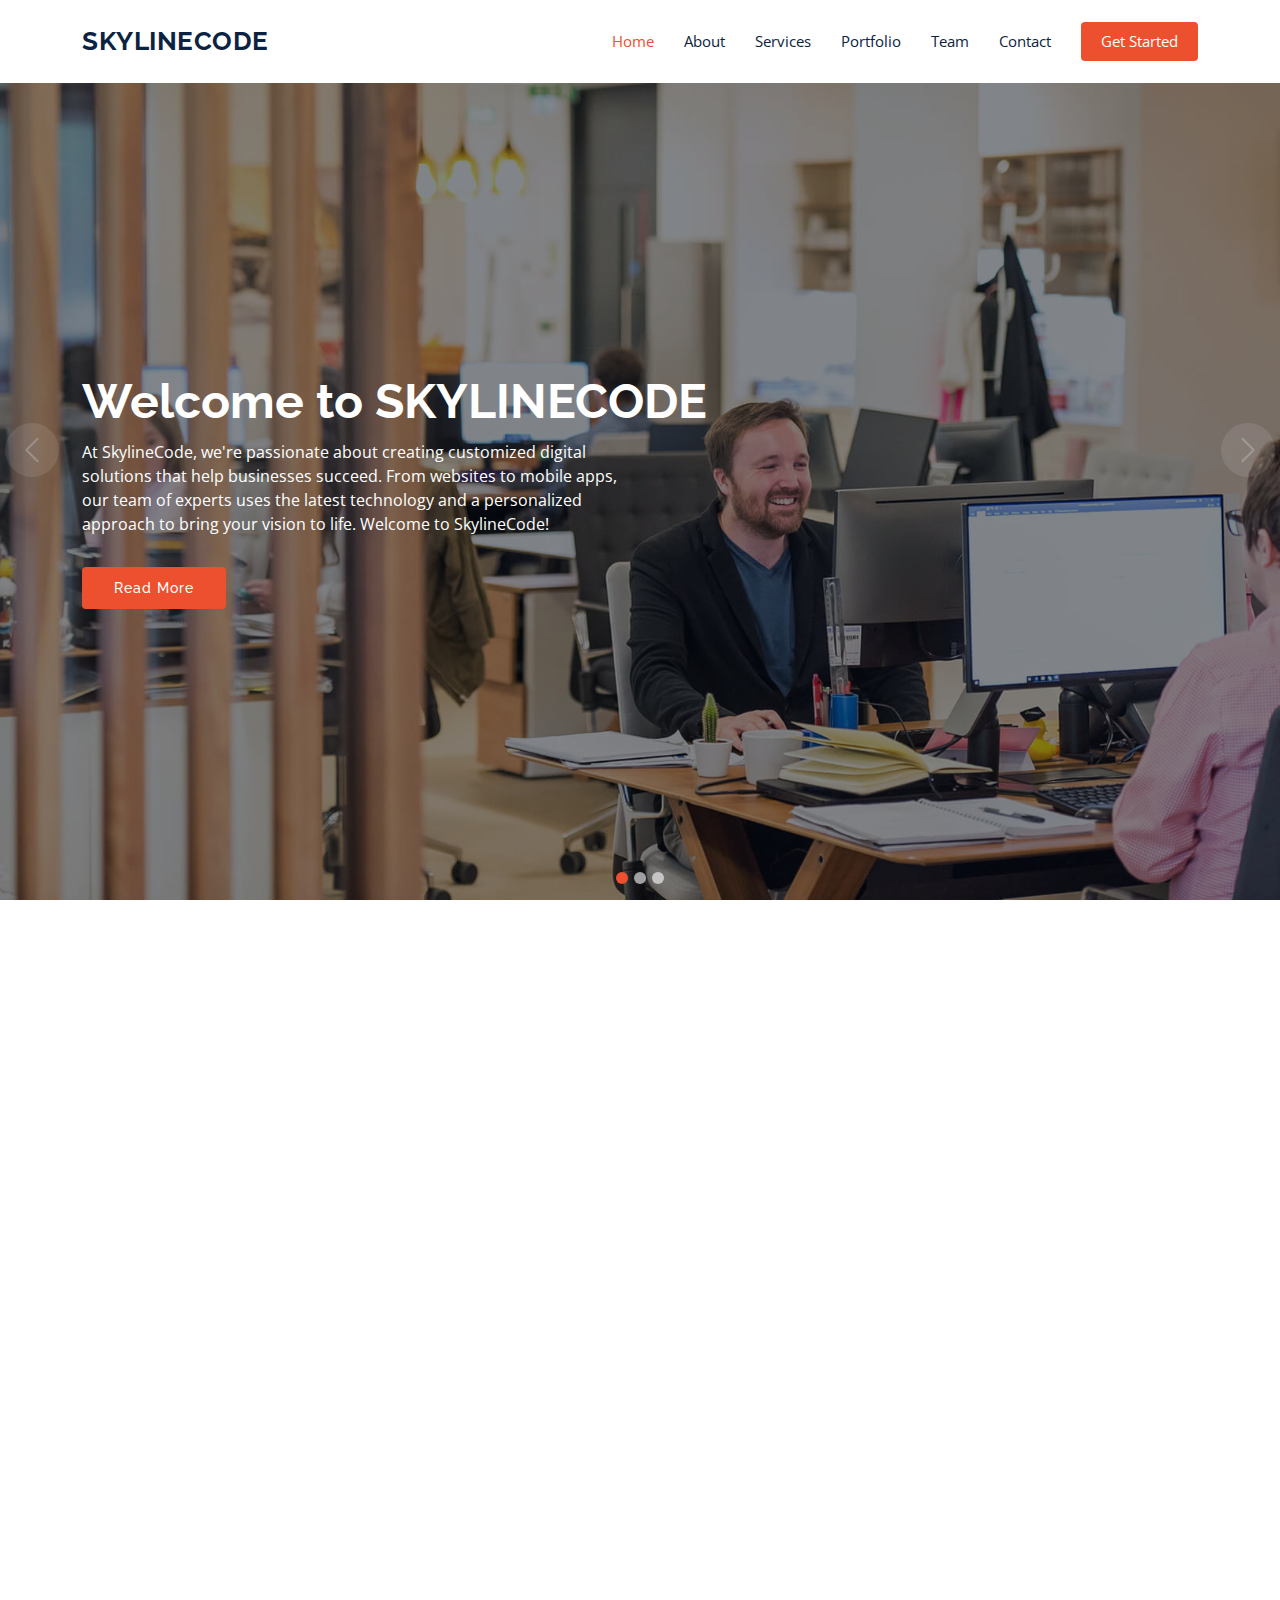
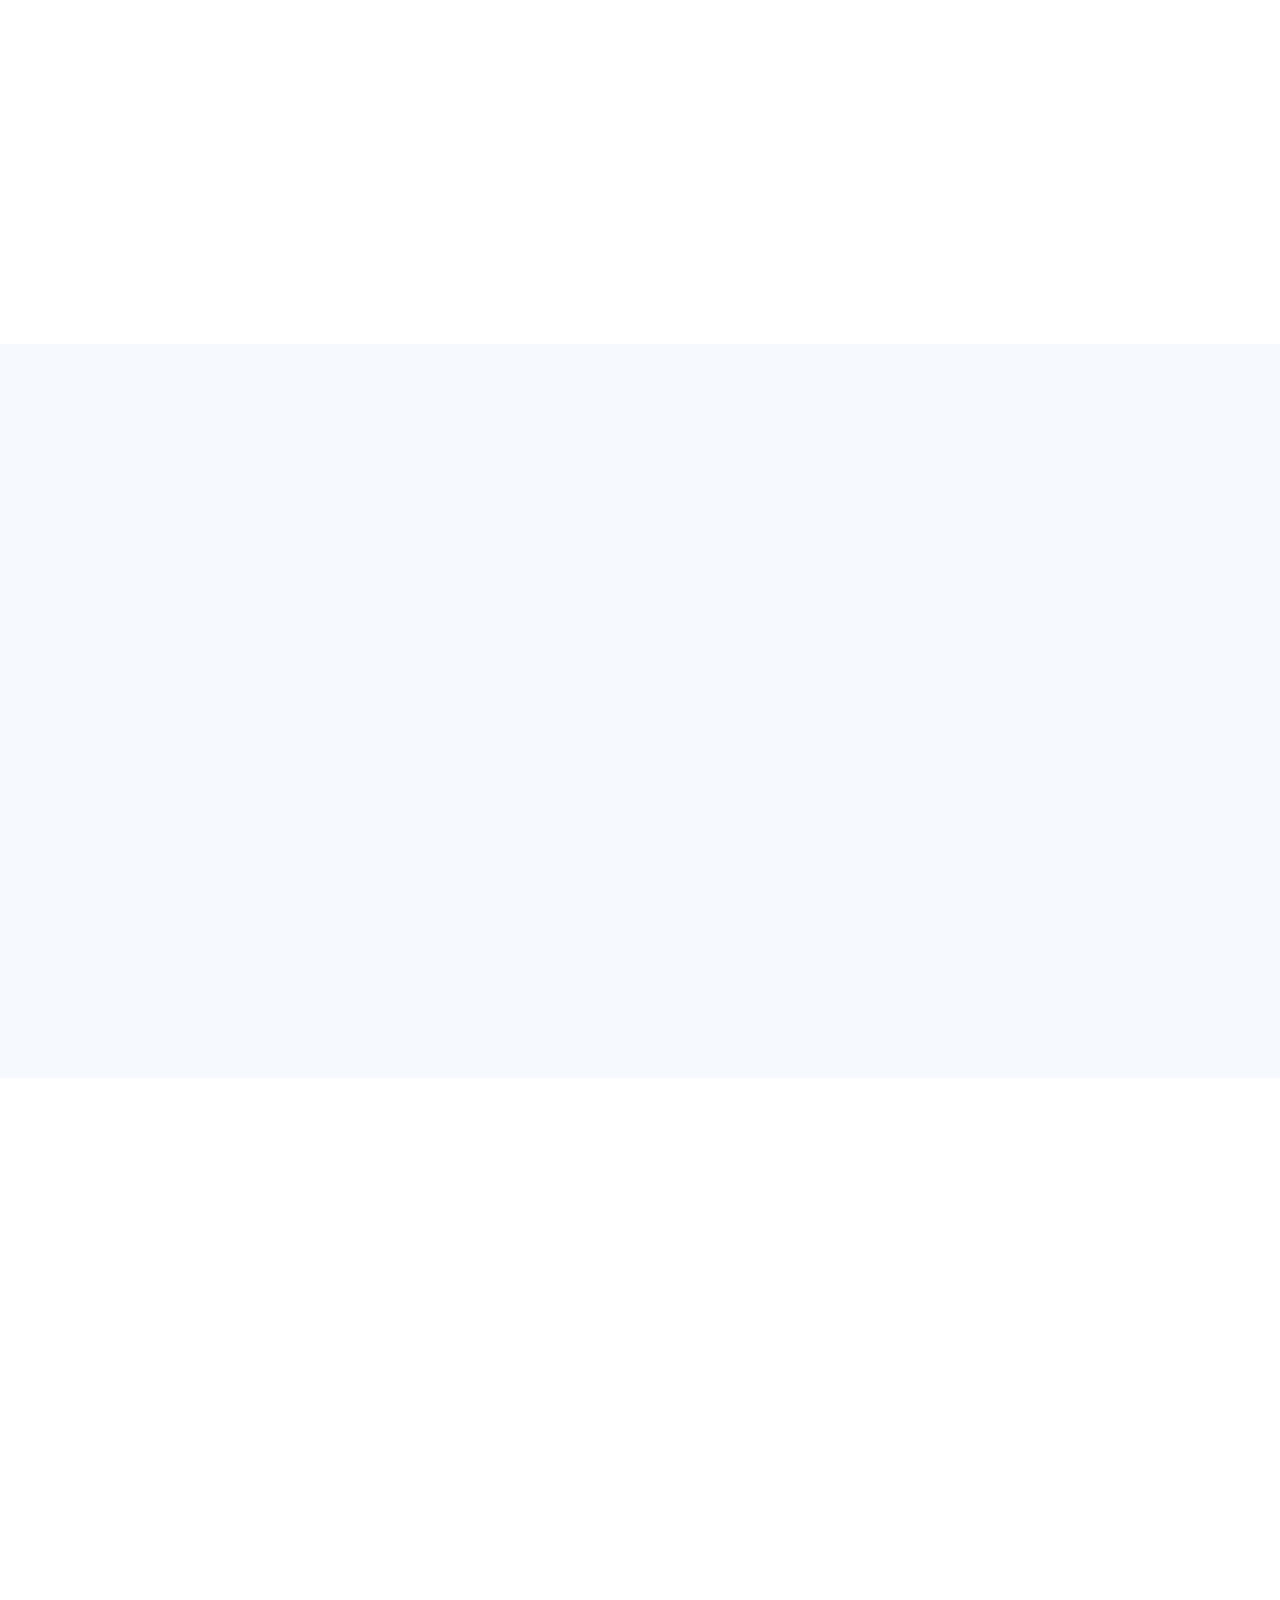
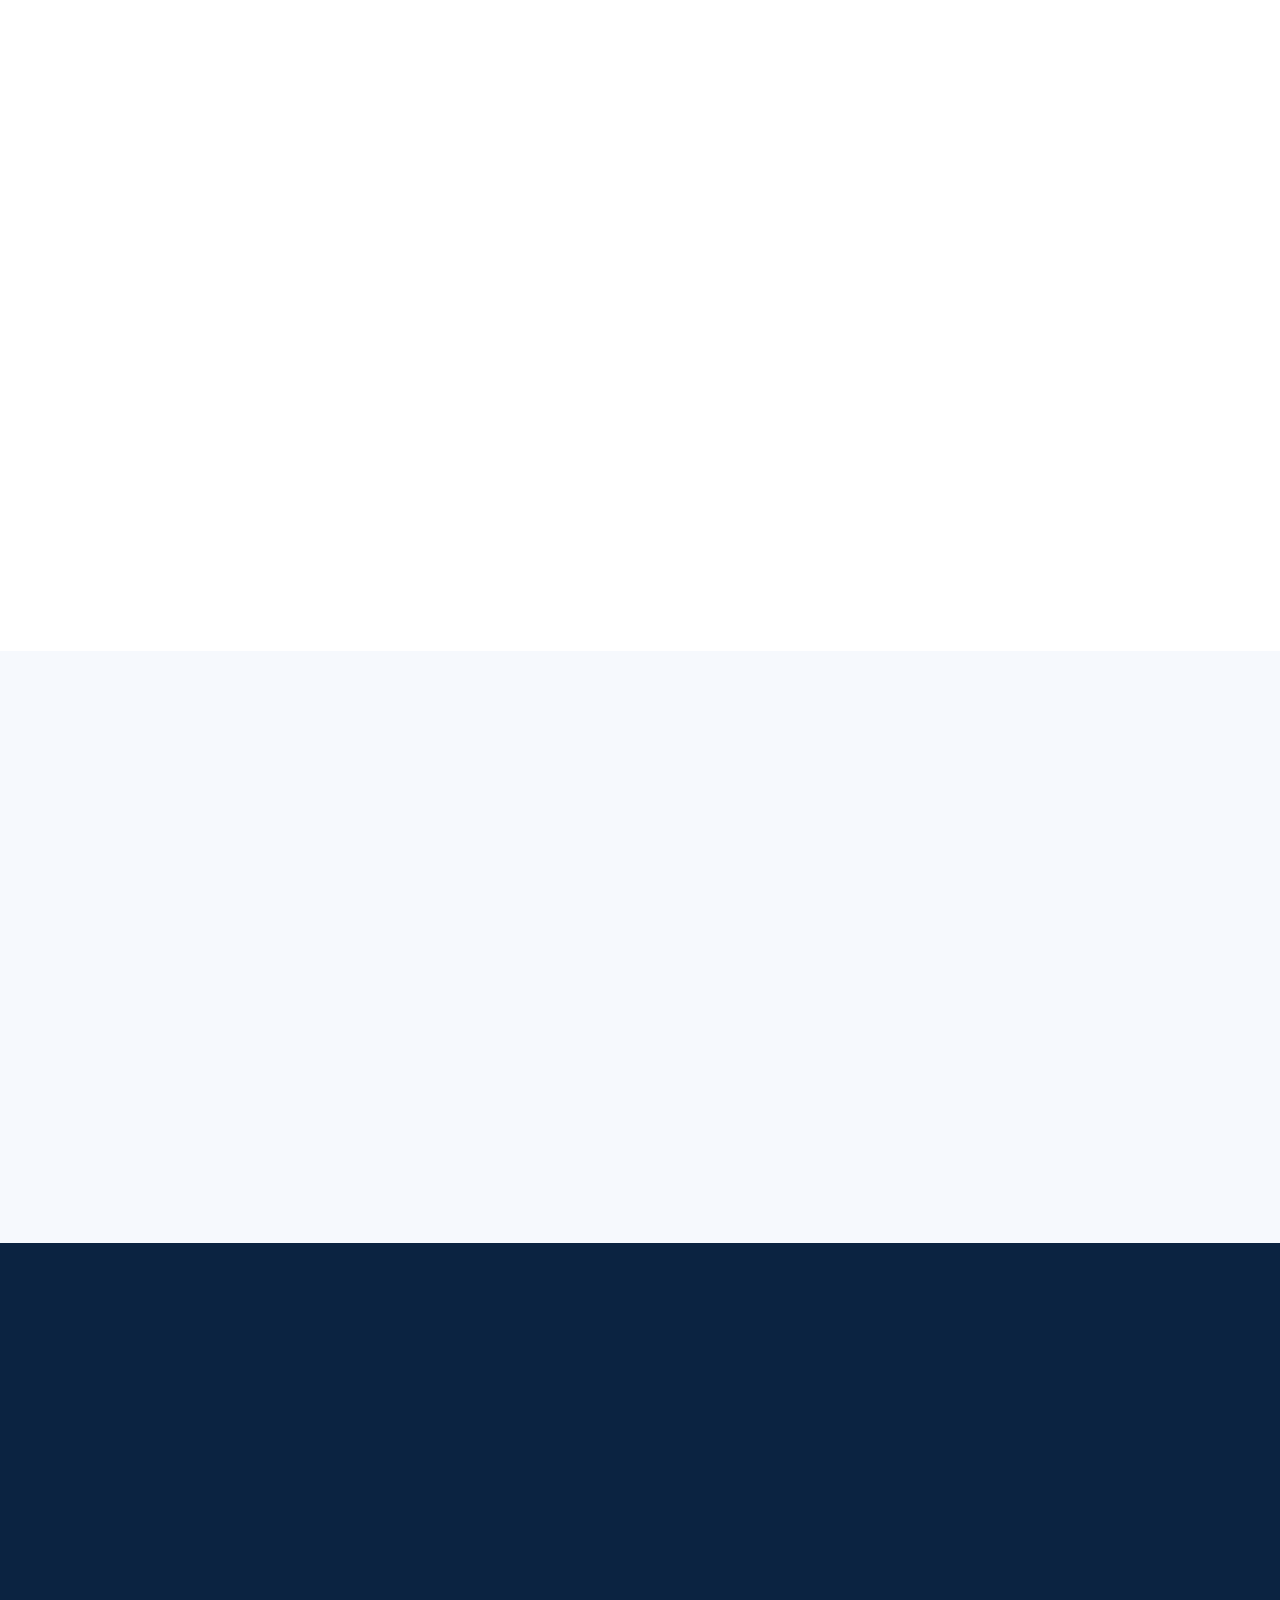
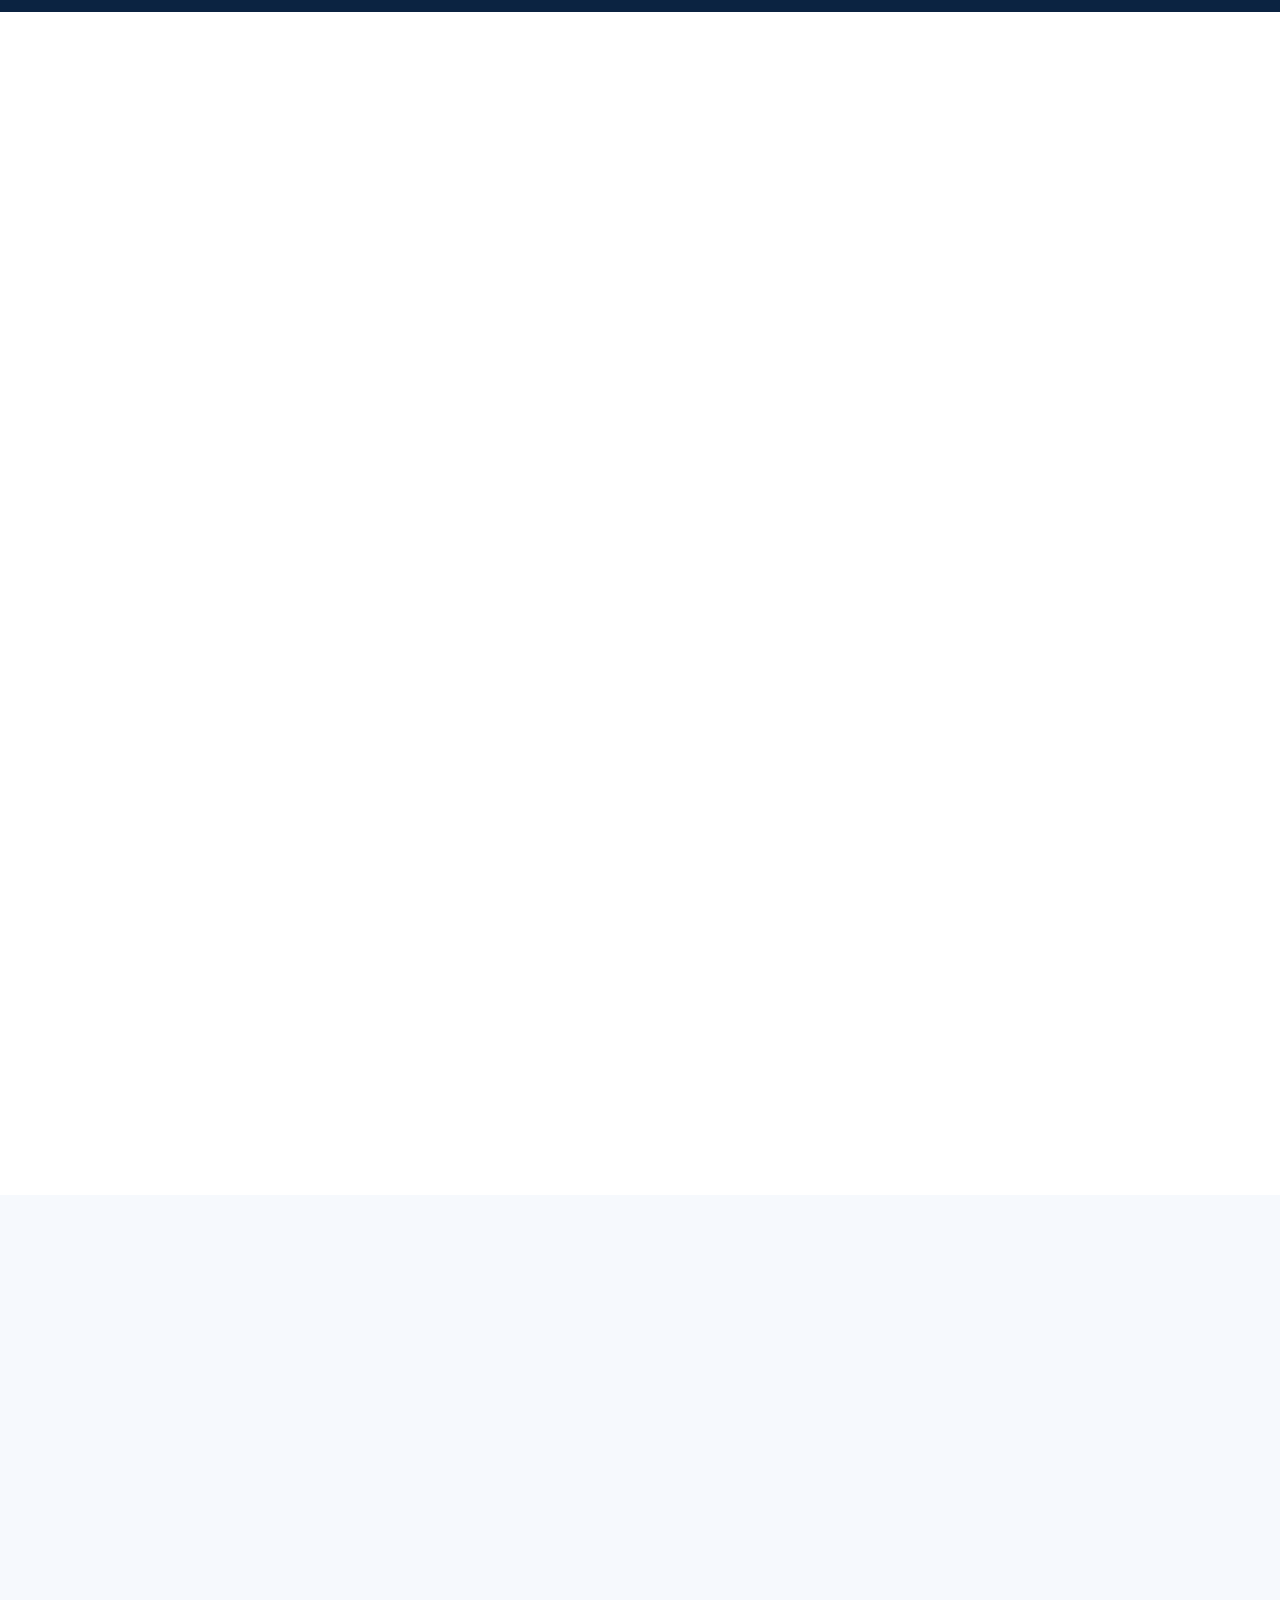
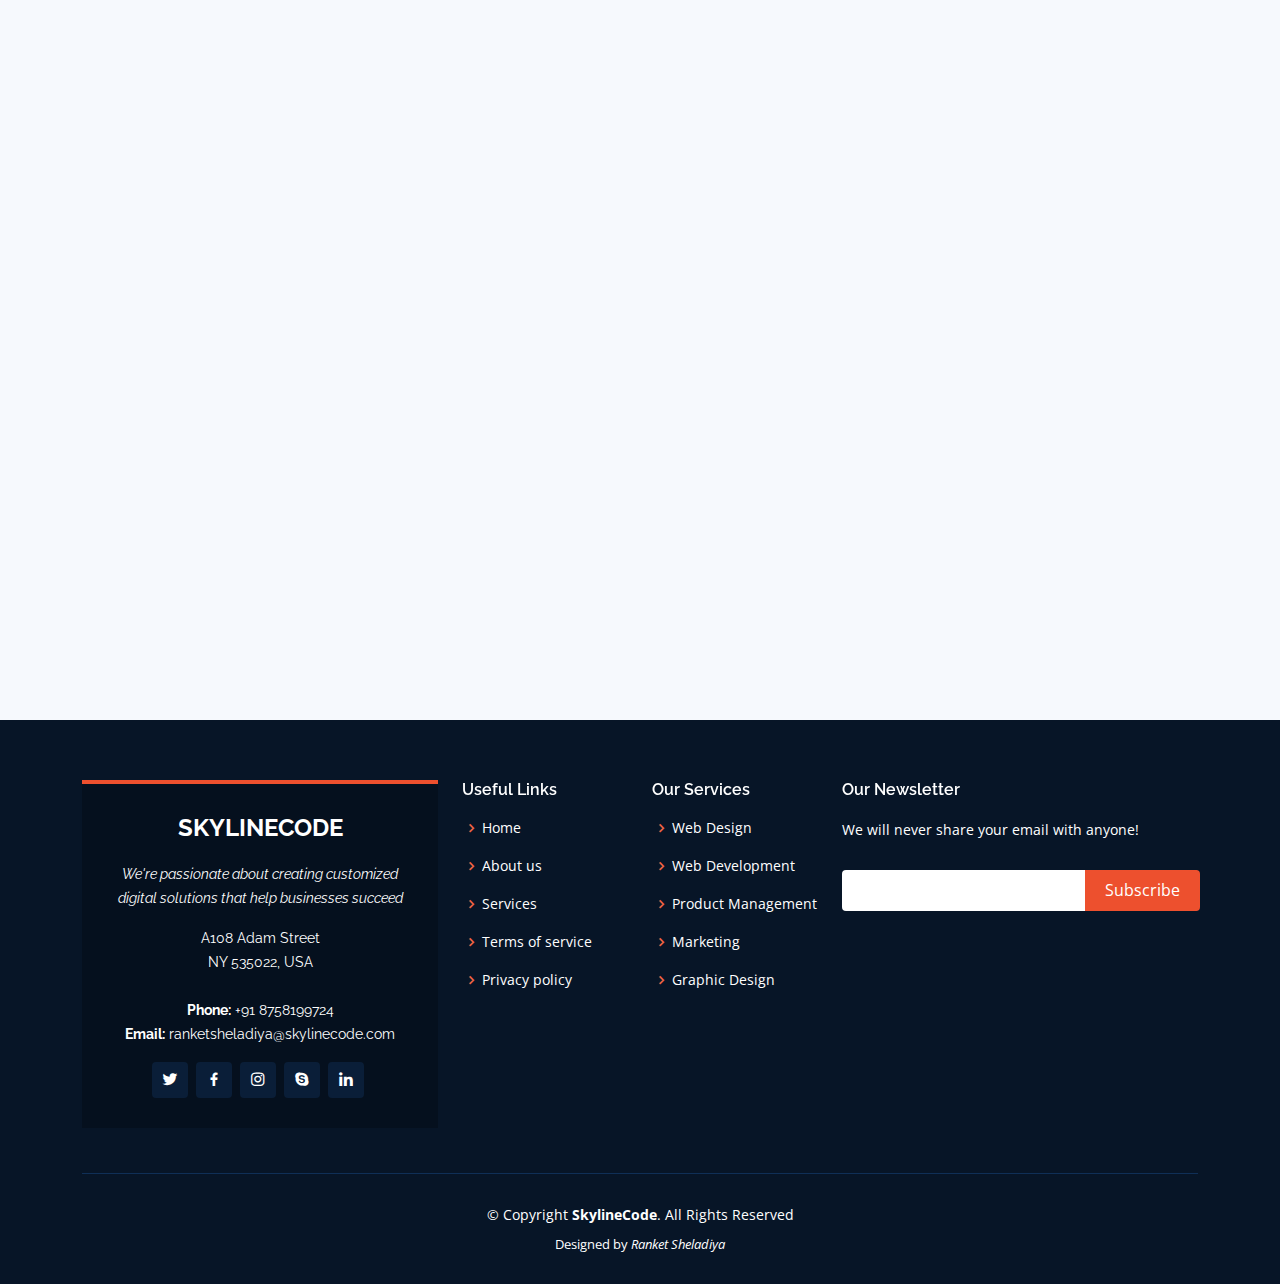
<file: index.html>
<!DOCTYPE html>
<html lang="en">
  <head>
    <meta charset="utf-8" />
    <meta content="width=device-width, initial-scale=1.0" name="viewport" />

    <title>SkylineCode</title>
    <meta content="" name="description" />
    <meta content="" name="keywords" />

    <!-- Favicons -->
    <link href="assets/img/favicon.png" rel="icon" />
    <link href="assets/img/apple-touch-icon.png" rel="apple-touch-icon" />

    <!-- Google Fonts -->
    <link
      href="https://fonts.googleapis.com/css?family=Open+Sans:300,300i,400,400i,600,600i,700,700i|Raleway:300,300i,400,400i,500,500i,600,600i,700,700i|Poppins:300,300i,400,400i,500,500i,600,600i,700,700i"
      rel="stylesheet"
    />

    <!-- Vendor CSS Files -->
    <link href="assets/vendor/animate.css/animate.min.css" rel="stylesheet" />
    <link href="assets/vendor/aos/aos.css" rel="stylesheet" />
    <link
      href="assets/vendor/bootstrap/css/bootstrap.min.css"
      rel="stylesheet"
    />
    <link
      href="assets/vendor/bootstrap-icons/bootstrap-icons.css"
      rel="stylesheet"
    />
    <link href="assets/vendor/boxicons/css/boxicons.min.css" rel="stylesheet" />
    <link
      href="assets/vendor/glightbox/css/glightbox.min.css"
      rel="stylesheet"
    />
    <link href="assets/vendor/remixicon/remixicon.css" rel="stylesheet" />
    <link href="assets/vendor/swiper/swiper-bundle.min.css" rel="stylesheet" />

    <!-- Template Main CSS File -->
    <link href="assets/css/style.css" rel="stylesheet" />
    
    <!-- =======================================================
  * Template Name: Multi - v4.10.0
  * Template URL: https://bootstrapmade.com/multi-responsive-bootstrap-template/
  * Author: BootstrapMade.com
  * License: https://bootstrapmade.com/license/
  ======================================================== -->
  </head>

  <body>
    <!-- ======= Header ======= -->
    <header id="header" class="fixed-top">
      <div class="container d-flex align-items-center justify-content-between">
        <h1 class="logo"><a href="index.html">SkylineCode</a></h1>
        <!-- Uncomment below if you prefer to use an image logo -->
        <!-- <a href="index.html" class="logo"><img src="assets/img/logo.png" alt="" class="img-fluid"></a>-->

        <nav id="navbar" class="navbar">
          <ul>
            <li><a class="nav-link scrollto active" href="#hero">Home</a></li>
            <li><a class="nav-link scrollto" href="#about">About</a></li>
            <li><a class="nav-link scrollto" href="#services">Services</a></li>
            <li>
              <a class="nav-link scrollto" href="#portfolio">Portfolio</a>
            </li>
            <li><a class="nav-link scrollto" href="#team">Team</a></li>
            <li><a class="nav-link scrollto" href="#contact">Contact</a></li>
            <li>
              <a class="getstarted scrollto" href="#about">Get Started</a>
            </li>
          </ul>
          <i class="bi bi-list mobile-nav-toggle"></i>
        </nav>
        <!-- .navbar -->
      </div>
    </header>
    <!-- End Header -->

    <!-- ======= Hero Section ======= -->
    <section id="hero">
      <div
        id="heroCarousel"
        data-bs-interval="5000"
        class="carousel slide carousel-fade"
        data-bs-ride="carousel"
      >
        <ol class="carousel-indicators" id="hero-carousel-indicators"></ol>

        <div class="carousel-inner" role="listbox">
          <!-- Slide 1 -->
          <div
            class="carousel-item active"
            style="background-image: url(assets/img/slide/slide-1.jpg)"
          >
            <div class="carousel-container">
              <div class="container">
                <h2 class="animate__animated animate__fadeInDown">
                  Welcome to <span>SKYLINECODE</span>
                </h2>
                <p class="animate__animated animate__fadeInUp">
                  At SkylineCode, we're passionate about creating customized
                  digital solutions that help businesses succeed. From websites
                  to mobile apps, our team of experts uses the latest technology
                  and a personalized approach to bring your vision to life.
                  Welcome to SkylineCode!
                </p>
                <a
                  href="#about"
                  class="btn-get-started animate__animated animate__fadeInUp scrollto"
                  >Read More</a
                >
              </div>
            </div>
          </div>

          <!-- Slide 2 -->
          <div
            class="carousel-item"
            style="background-image: url(assets/img/slide/slide-2.jpg)"
          >
            <div class="carousel-container">
              <div class="container">
                <h2 class="animate__animated animate__fadeInDown">
                  Transforming Digital Solutions
                </h2>
                <p class="animate__animated animate__fadeInUp">
                  At SkylineCode, we're dedicated to transforming businesses
                  through innovative digital solutions. We create custom
                  websites and apps using cutting-edge technology and a
                  personalized approach to help your business succeed in the
                  digital age.
                </p>
                <a
                  href="#about"
                  class="btn-get-started animate__animated animate__fadeInUp scrollto"
                  >Read More</a
                >
              </div>
            </div>
          </div>

          <!-- Slide 3 -->
          <div
            class="carousel-item"
            style="background-image: url(assets/img/slide/slide-3.jpg)"
          >
            <div class="carousel-container">
              <div class="container">
                <h2 class="animate__animated animate__fadeInDown">
                  Revolutionizing Online Presence
                </h2>
                <p class="animate__animated animate__fadeInUp">
                  Welcome to SkylineCode, where we're revolutionizing the way
                  businesses approach their online presence. Our team of experts
                  uses the latest technology and a customized approach to create
                  digital solutions that help you stand out and succeed.
                </p>
                <a
                  href="#about"
                  class="btn-get-started animate__animated animate__fadeInUp scrollto"
                  >Read More</a
                >
              </div>
            </div>
          </div>
        </div>

        <a
          class="carousel-control-prev"
          href="#heroCarousel"
          role="button"
          data-bs-slide="prev"
        >
          <span
            class="carousel-control-prev-icon bi bi-chevron-left"
            aria-hidden="true"
          ></span>
        </a>

        <a
          class="carousel-control-next"
          href="#heroCarousel"
          role="button"
          data-bs-slide="next"
        >
          <span
            class="carousel-control-next-icon bi bi-chevron-right"
            aria-hidden="true"
          ></span>
        </a>
      </div>
    </section>
    <!-- End Hero -->

    <main id="main">
      <!-- ======= About Section ======= -->
      <section id="about" class="about">
        <div class="container" data-aos="fade-up">
          <div class="section-title">
            <h2>About</h2>
            <p>About Us</p>
          </div>

          <div class="row content">
            <div class="col-lg-6">
              <p>
                SkylineCode is a team of passionate developers and designers who
                are dedicated to creating innovative digital solutions that help
                businesses succeed. We specialize in creating custom websites
                and mobile apps using the latest technology and a personalized
                approach to meet the unique needs of each of our clients. Our
                team is skilled in a variety of technologies including
                JavaScript, React, React Native, Angular, Node, ExpressJS, and
                MongoDB, and we are committed to staying up-to-date on the
                latest trends and techniques in the industry.
              </p>
              <p>
                At SkylineCode, we pride ourselves on our commitment to customer
                satisfaction. We work closely with our clients to understand
                their needs and goals, and we always strive to deliver
                high-quality solutions that meet or exceed their expectations.
                Whether you're a startup looking to launch your first website,
                or an established business looking to streamline your digital
                presence, SkylineCode has the expertise and experience to help
                you succeed.
              </p>
              <p>
                SkylineCode was founded on the principle of providing
                high-quality digital solutions at an affordable price. We
                believe that every business, no matter their size or budget,
                should have access to the same level of quality and innovation
                in their digital presence. That's why we offer a range of
                services to fit any budget, from basic website design to fully
                customized mobile app development.
              </p>
            </div>
            <div class="col-lg-6 pt-4 pt-lg-0">
              <ul>
                <li>
                  <i class="ri-check-double-line"></i> SkylineCode is a team of
                  passionate developers and designers dedicated to creating
                  innovative digital solutions for businesses.
                </li>
                <li>
                  <i class="ri-check-double-line"></i> We specialize in custom
                  website and mobile app development using the latest technology
                  and a personalized approach.
                </li>
                <li>
                  <i class="ri-check-double-line"></i>Our team is skilled in a
                  variety of technologies including JavaScript, React, React
                  Native, Angular, Node, ExpressJS, and MongoDB.
                </li>
                <li>
                  <i class="ri-check-double-line"></i>We are committed to
                  staying up-to-date on the latest trends and techniques in the
                  industry.
                </li>
                <li>
                  <i class="ri-check-double-line"></i>At SkylineCode, we pride
                  ourselves on our commitment to customer satisfaction and
                  always strive to exceed our clients' expectations.
                </li>
                <li>
                  <i class="ri-check-double-line"></i> We work closely with our
                  clients to understand their needs and goals, and create
                  high-quality solutions that meet their unique requirements.
                </li>
                <li>
                  <i class="ri-check-double-line"></i>Whether you're a startup
                  or an established business, SkylineCode has the expertise and
                  experience to help you succeed in the digital age.
                </li>
              </ul>
              <a href="#" class="btn-learn-more">Learn More</a>
            </div>
          </div>
        </div>
      </section>
      <!-- End About Section -->

      <!-- ======= Counts Section ======= -->
      <section id="counts" class="counts">
        <div class="container" data-aos="fade-up">
          <div class="row no-gutters">
            <div class="col-lg-3 col-md-6 d-md-flex align-items-md-stretch">
              <div class="count-box">
                <i class="bi bi-emoji-smile"></i>
                <span
                  data-purecounter-start="0"
                  data-purecounter-end="232"
                  data-purecounter-duration="1"
                  class="purecounter"
                ></span>
                <p>
                  <strong>Happy Clients</strong> and counting every single day
                </p>
                <a href="#">Find out more &raquo;</a>
              </div>
            </div>

            <div class="col-lg-3 col-md-6 d-md-flex align-items-md-stretch">
              <div class="count-box">
                <i class="bi bi-journal-richtext"></i>
                <span
                  data-purecounter-start="0"
                  data-purecounter-end="521"
                  data-purecounter-duration="1"
                  class="purecounter"
                ></span>
                <p>
                  <strong>Projects</strong> Let us help you succeed online today
                </p>
                <a href="#">Find out more &raquo;</a>
              </div>
            </div>

            <div class="col-lg-3 col-md-6 d-md-flex align-items-md-stretch">
              <div class="count-box">
                <i class="bi bi-headset"></i>
                <span
                  data-purecounter-start="0"
                  data-purecounter-end="1463"
                  data-purecounter-duration="1"
                  class="purecounter"
                ></span>
                <p>
                  <strong>Hours Of Support</strong> and our commitment to your
                  success continues on
                </p>
                <a href="#">Find out more &raquo;</a>
              </div>
            </div>

            <div class="col-lg-3 col-md-6 d-md-flex align-items-md-stretch">
              <div class="count-box">
                <i class="bi bi-people"></i>
                <span
                  data-purecounter-start="0"
                  data-purecounter-end="15"
                  data-purecounter-duration="1"
                  class="purecounter"
                ></span>
                <p>
                  <strong>Hard Workers</strong> Creating digital solutions with
                  passion and dedication
                </p>
                <a href="#">Find out more &raquo;</a>
              </div>
            </div>
          </div>
        </div>
      </section>
      <!-- End Counts Section -->

      <!-- ======= Why Us Section ======= -->
      <section id="why-us" class="why-us section-bg">
        <div class="container-fluid" data-aos="fade-up">
          <div class="row">
            <div
              class="col-lg-5 align-items-stretch video-box"
              style="background-image: url('assets/img/why-us.jpg')"
              data-aos="zoom-in"
              data-aos-delay="100"
            >
              <a
                href="https://www.youtube.com/watch?v=jDDaplaOz7Q"
                class="venobox play-btn mb-4"
                data-vbtype="video"
                data-autoplay="true"
              ></a>
            </div>

            <div
              class="col-lg-7 d-flex flex-column justify-content-center align-items-stretch"
            >
              <div class="content">
                <h3>
                  SkylineCode FAQ <strong>- Everything You Need to Know</strong>
                </h3>
                <p>
                  Get answers to all your questions about SkylineCode's
                  services, pricing, and process in our comprehensive FAQ
                  section. From website design to mobile app development, our
                  FAQ page is your go-to resource for information on everything
                  SkylineCode.
                </p>
              </div>

              <div class="accordion-list">
                <ul>
                  <li>
                    <a
                      data-bs-toggle="collapse"
                      class="collapse"
                      data-bs-target="#accordion-list-1"
                      ><span>01</span> How much does it cost to build a website? <i class="bx bx-chevron-down icon-show"></i
                      ><i class="bx bx-chevron-up icon-close"></i
                    ></a>
                    <div
                      id="accordion-list-1"
                      class="collapse show"
                      data-bs-parent=".accordion-list"
                    >
                      <p>
                        The cost of building a website can vary widely depending on factors such as the complexity of the design, the number of pages, and the features and functionality required. At SkylineCode, we offer a range of pricing options to fit any budget, and we'll work with you to develop a solution that meets your unique needs and goals.
                      </p>
                    </div>
                  </li>

                  <li>
                    <a
                      data-bs-toggle="collapse"
                      data-bs-target="#accordion-list-2"
                      class="collapsed"
                      ><span>02</span> How long does it take to build a website? <i class="bx bx-chevron-down icon-show"></i
                      ><i class="bx bx-chevron-up icon-close"></i
                    ></a>
                    <div
                      id="accordion-list-2"
                      class="collapse"
                      data-bs-parent=".accordion-list"
                    >
                      <p>
                        The timeline for building a website can vary depending on the scope and complexity of the project. For a basic website, the process can take as little as a few weeks, while more complex projects such as e-commerce sites or custom applications may take several months. At SkylineCode, we'll work with you to establish a realistic timeline and keep you updated throughout the development process.
                      </p>
                    </div>
                  </li>

                  <li>
                    <a
                      data-bs-toggle="collapse"
                      data-bs-target="#accordion-list-3"
                      class="collapsed"
                      ><span>03</span> Can you help me with website maintenance and updates? <i class="bx bx-chevron-down icon-show"></i
                      ><i class="bx bx-chevron-up icon-close"></i
                    ></a>
                    <div
                      id="accordion-list-3"
                      class="collapse"
                      data-bs-parent=".accordion-list"
                    >
                      <p>
                        Yes, we offer a range of website maintenance and support services to ensure that your site is always up-to-date and running smoothly. Whether you need occasional updates or ongoing maintenance, we can provide the assistance you need to keep your site secure and functional. Contact us to learn more about our website maintenance plans.
                      </p>
                    </div>
                  </li>
                </ul>
              </div>
            </div>
          </div>
        </div>
      </section>
      <!-- End Why Us Section -->

      <!-- ======= Services Section ======= -->
      <section id="services" class="services">
        <div class="container" data-aos="fade-up">
          <div class="section-title">
            <h2>Services</h2>
            <p>Check our Services</p>
          </div>

          <div class="row">
            <div
              class="col-lg-4 col-md-6 d-flex align-items-stretch ye_class_mera_hai"
              data-aos="zoom-in"
              data-aos-delay="100"
            >
              <div class="icon-box">
                <div class="icon"><i class="bx bxl-dribbble"></i></div>
                <h4><a href="">Website Development</a></h4>
                <p>
                  Our team of skilled developers will work with you to create a professional and responsive website that meets your business needs. From design to deployment, we provide end-to-end services that ensure your website stands out and drives conversions.
                </p>
              </div>
            </div>

            <div
              class="col-lg-4 col-md-6 d-flex align-items-stretch mt-4 mt-md-0"
              data-aos="zoom-in"
              data-aos-delay="200"
            >
              <div class="icon-box">
                <div class="icon"><i class="bx bx-file"></i></div>
                <h4><a href="">Mobile App Development</a></h4>
                <p>
                  Our experienced mobile app developers will create a custom app that matches your business objectives and meets the needs of your users. Whether it's an iOS or Android app, we'll work with you to bring your ideas to life.
                </p>
              </div>
            </div>

            <div
              class="col-lg-4 col-md-6 d-flex align-items-stretch mt-4 mt-lg-0"
              data-aos="zoom-in"
              data-aos-delay="300"
            >
              <div class="icon-box">
                <div class="icon"><i class="bx bx-tachometer"></i></div>
                <h4><a href="">Digital Marketing Services including SEO</a></h4>
                <p>
                  Our digital marketing services will help your business achieve greater visibility online. From SEO to social media marketing, our strategies will attract more traffic to your website and increase conversions.
                </p>
              </div>
            </div>

            <div
              class="col-lg-4 col-md-6 d-flex align-items-stretch mt-4"
              data-aos="zoom-in"
              data-aos-delay="100"
            >
              <div class="icon-box">
                <div class="icon"><i class="bx bx-world"></i></div>
                <h4><a href="">IT Consulting and Support</a></h4>
                <p>
                  Our IT consulting and support services provide businesses with the technical expertise they need to achieve their goals. We offer a range of services from network and server setup to technical support and troubleshooting.
                </p>
              </div>
            </div>

            <div
              class="col-lg-4 col-md-6 d-flex align-items-stretch mt-4"
              data-aos="zoom-in"
              data-aos-delay="200"
            >
              <div class="icon-box">
                <div class="icon"><i class="bx bx-slideshow"></i></div>
                <h4><a href="">UI/UX Design</a></h4>
                <p>
                  Our UI/UX designers create engaging and intuitive interfaces that enhance user experience. Our design process involves understanding your business needs and creating user flows and wireframes that lead to a seamless user experience.
                </p>
              </div>
            </div>

            <div
              class="col-lg-4 col-md-6 d-flex align-items-stretch mt-4"
              data-aos="zoom-in"
              data-aos-delay="300"
            >
              <div class="icon-box">
                <div class="icon"><i class="bx bx-arch"></i></div>
                <h4><a href="">Custom Software Development</a></h4>
                <p>
                  Our team of developers will work with you to create a custom software solution that meets your unique business needs. Whether it's inventory management, data analytics or other software solutions, we use cutting-edge technologies to ensure your software is robust and scalable.
                </p>
              </div>
            </div>
          </div>
        </div>
      </section>
      <!-- End Services Section -->

      <!-- ======= Testimonials Section ======= -->
      <section id="testimonials" class="testimonials section-bg">
        <div class="container" data-aos="fade-up">
          <div class="section-title">
            <h2>Testimonials</h2>
            <p>Testimonials</p>
          </div>

          <div
            class="testimonials-slider swiper"
            data-aos="fade-up"
            data-aos-delay="100"
          >
            <div class="swiper-wrapper">
              <div class="swiper-slide">
                <div class="testimonial-wrap">
                  <div class="testimonial-item">
                    <img
                      src="assets/img/testimonials/testimonials-1.jpg"
                      class="testimonial-img"
                      alt=""
                    />
                    <h3>John Smith</h3>
                    <h4>Business &amp; Owner</h4>
                    <p>
                      <i class="bx bxs-quote-alt-left quote-icon-left"></i>
                      My experience with SkylineCode IT Startup was outstanding! They helped me set up a new website with ease and provided excellent support every step of the way. Highly recommended!
                      <i class="bx bxs-quote-alt-right quote-icon-right"></i>
                    </p>
                  </div>
                </div>
              </div>
              <!-- End testimonial item -->

              <div class="swiper-slide">
                <div class="testimonial-wrap">
                  <div class="testimonial-item">
                    <img
                      src="assets/img/testimonials/testimonials-2.jpg"
                      class="testimonial-img"
                      alt=""
                    />
                    <h3>Jane Doe</h3>
                    <h4>Project Manager</h4>
                    <p>
                      <i class="bx bxs-quote-alt-left quote-icon-left"></i>
                      The team at SkylineCode went above and beyond to help me with my project. Their knowledge, responsiveness, and professionalism were top notch. Highly recommend!
                      <i class="bx bxs-quote-alt-right quote-icon-right"></i>
                    </p>
                  </div>
                </div>
              </div>
              <!-- End testimonial item -->

              <div class="swiper-slide">
                <div class="testimonial-wrap">
                  <div class="testimonial-item">
                    <img
                      src="assets/img/testimonials/testimonials-3.jpg"
                      class="testimonial-img"
                      alt=""
                    />
                    <h3>Joe Smith</h3>
                    <h4>Entrepreneur</h4>
                    <p>
                      <i class="bx bxs-quote-alt-left quote-icon-left"></i>
                      The customer service I received from SkylineCode was amazing. They kept me updated throughout the entire process and made sure I was satisfied with the results. Highly recommend!
                      <i class="bx bxs-quote-alt-right quote-icon-right"></i>
                    </p>
                  </div>
                </div>
              </div>
              <!-- End testimonial item -->

              <div class="swiper-slide">
                <div class="testimonial-wrap">
                  <div class="testimonial-item">
                    <img
                      src="assets/img/testimonials/testimonials-4.jpg"
                      class="testimonial-img"
                      alt=""
                    />
                    <h3>Matt Brandon</h3>
                    <h4>Graphic Designer</h4>
                    <p>
                      <i class="bx bxs-quote-alt-left quote-icon-left"></i>
                      I was very impressed with the quality of work I received from SkylineCode. They were able to quickly and efficiently get my website up and running. Highly recommend!
                      <i class="bx bxs-quote-alt-right quote-icon-right"></i>
                    </p>
                  </div>
                </div>
              </div>
              <!-- End testimonial item -->

              <div class="swiper-slide">
                <div class="testimonial-wrap">
                  <div class="testimonial-item">
                    <img
                      src="assets/img/testimonials/testimonials-5.jpg"
                      class="testimonial-img"
                      alt=""
                    />
                    <h3>John Larson</h3>
                    <h4>Web Developer</h4>
                    <p>
                      <i class="bx bxs-quote-alt-left quote-icon-left"></i>
                      I had a great experience working with SkylineCode. They helped me create a website that exceeded my expectations. Highly recommend!
                      <i class="bx bxs-quote-alt-right quote-icon-right"></i>
                    </p>
                  </div>
                </div>
              </div>
              <!-- End testimonial item -->
            </div>
            <div class="swiper-pagination"></div>
          </div>
        </div>
      </section>
      <!-- End Testimonials Section -->

      <!-- ======= Cta Section ======= -->
      <section id="cta" class="cta">
        <div class="container" data-aos="zoom-in">
          <div class="text-center">
            <h3>We are Hiring!</h3>
            <p>
              "We're looking for talented and driven individuals to join our team! As we continue to grow and expand, we need individuals who are passionate about the IT industry and eager to learn and develop their skills. If you're looking for an opportunity to work in a dynamic and innovative environment, where you can contribute to exciting projects and work with a supportive team, then we want to hear from you. Check out our current job openings and apply today to become part of our team!"
            </p>
            <a class="cta-btn" href="#">Check Open Recruitment</a>
          </div>
        </div>
      </section>
      <!-- End Cta Section -->

      <!-- ======= Portfolio Section ======= -->
      <section id="portfolio" class="portfolio">
        <div class="container" data-aos="fade-up">
          <div class="section-title">
            <h2>Portfolio</h2>
            <p>Check our Portfolio</p>
          </div>

          <div class="row" data-aos="fade-up" data-aos-delay="100">
            <div class="col-lg-12 d-flex justify-content-center">
              <ul id="portfolio-flters">
                <li data-filter="*" class="filter-active">All</li>
                <li data-filter=".filter-app">App</li>
                <li data-filter=".filter-card">Card</li>
                <li data-filter=".filter-web">Web</li>
              </ul>
            </div>
          </div>

          <div
            class="row portfolio-container"
            data-aos="fade-up"
            data-aos-delay="200"
          >
            <div class="col-lg-4 col-md-6 portfolio-item filter-app">
              <img
                src="assets/img/portfolio/portfolio-1.jpg"
                class="img-fluid"
                alt=""
              />
              <div class="portfolio-info">
                <h4>App 1</h4>
                <p>App</p>
                <a
                  href="assets/img/portfolio/portfolio-1.jpg"
                  data-gallery="portfolioGallery"
                  class="portfolio-lightbox preview-link"
                  title="App 1"
                  ><i class="bx bx-plus"></i
                ></a>
              </div>
            </div>

            <div class="col-lg-4 col-md-6 portfolio-item filter-web">
              <img
                src="assets/img/portfolio/portfolio-2.jpg"
                class="img-fluid"
                alt=""
              />
              <div class="portfolio-info">
                <h4>Web 3</h4>
                <p>Web</p>
                <a
                  href="assets/img/portfolio/portfolio-2.jpg"
                  data-gallery="portfolioGallery"
                  class="portfolio-lightbox preview-link"
                  title="Web 3"
                  ><i class="bx bx-plus"></i
                ></a>
              </div>
            </div>

            <div class="col-lg-4 col-md-6 portfolio-item filter-app">
              <img
                src="assets/img/portfolio/portfolio-3.jpg"
                class="img-fluid"
                alt=""
              />
              <div class="portfolio-info">
                <h4>App 2</h4>
                <p>App</p>
                <a
                  href="assets/img/portfolio/portfolio-3.jpg"
                  data-gallery="portfolioGallery"
                  class="portfolio-lightbox preview-link"
                  title="App 2"
                  ><i class="bx bx-plus"></i
                ></a>
              </div>
            </div>

            <div class="col-lg-4 col-md-6 portfolio-item filter-card">
              <img
                src="assets/img/portfolio/portfolio-4.jpg"
                class="img-fluid"
                alt=""
              />
              <div class="portfolio-info">
                <h4>Card 2</h4>
                <p>Card</p>
                <a
                  href="assets/img/portfolio/portfolio-4.jpg"
                  data-gallery="portfolioGallery"
                  class="portfolio-lightbox preview-link"
                  title="Card 2"
                  ><i class="bx bx-plus"></i
                ></a>
              </div>
            </div>

            <div class="col-lg-4 col-md-6 portfolio-item filter-web">
              <img
                src="assets/img/portfolio/portfolio-5.jpg"
                class="img-fluid"
                alt=""
              />
              <div class="portfolio-info">
                <h4>Web 2</h4>
                <p>Web</p>
                <a
                  href="assets/img/portfolio/portfolio-5.jpg"
                  data-gallery="portfolioGallery"
                  class="portfolio-lightbox preview-link"
                  title="Web 2"
                  ><i class="bx bx-plus"></i
                ></a>
              </div>
            </div>

            <div class="col-lg-4 col-md-6 portfolio-item filter-app">
              <img
                src="assets/img/portfolio/portfolio-6.jpg"
                class="img-fluid"
                alt=""
              />
              <div class="portfolio-info">
                <h4>App 3</h4>
                <p>App</p>
                <a
                  href="assets/img/portfolio/portfolio-6.jpg"
                  data-gallery="portfolioGallery"
                  class="portfolio-lightbox preview-link"
                  title="App 3"
                  ><i class="bx bx-plus"></i
                ></a>
              </div>
            </div>

            <div class="col-lg-4 col-md-6 portfolio-item filter-card">
              <img
                src="assets/img/portfolio/portfolio-7.jpg"
                class="img-fluid"
                alt=""
              />
              <div class="portfolio-info">
                <h4>Card 1</h4>
                <p>Card</p>
                <a
                  href="assets/img/portfolio/portfolio-7.jpg"
                  data-gallery="portfolioGallery"
                  class="portfolio-lightbox preview-link"
                  title="Card 1"
                  ><i class="bx bx-plus"></i
                ></a>
              </div>
            </div>

            <div class="col-lg-4 col-md-6 portfolio-item filter-card">
              <img
                src="assets/img/portfolio/portfolio-8.jpg"
                class="img-fluid"
                alt=""
              />
              <div class="portfolio-info">
                <h4>Card 3</h4>
                <p>Card</p>
                <a
                  href="assets/img/portfolio/portfolio-8.jpg"
                  data-gallery="portfolioGallery"
                  class="portfolio-lightbox preview-link"
                  title="Card 3"
                  ><i class="bx bx-plus"></i
                ></a>
              </div>
            </div>

            <div class="col-lg-4 col-md-6 portfolio-item filter-web">
              <img
                src="assets/img/portfolio/portfolio-9.jpg"
                class="img-fluid"
                alt=""
              />
              <div class="portfolio-info">
                <h4>Web 3</h4>
                <p>Web</p>
                <a
                  href="assets/img/portfolio/portfolio-9.jpg"
                  data-gallery="portfolioGallery"
                  class="portfolio-lightbox preview-link"
                  title="Web 3"
                  ><i class="bx bx-plus"></i
                ></a>
              </div>
            </div>
          </div>
        </div>
      </section>
      <!-- End Portfolio Section -->

      <!-- ======= Team Section ======= -->
      <section id="team" class="team section-bg">
        <div class="container" data-aos="fade-up">
          <div class="section-title">
            <h2>Team</h2>
            <p>Check our Team</p>
          </div>

          <div class="row">
            <div class="col-xl-3 col-lg-4 col-md-6">
              <div class="member" data-aos="zoom-in" data-aos-delay="100">
                <img
                  src="assets/img/team/team-1.jpg"
                  class="img-fluid"
                  alt=""
                />
                <div class="member-info">
                  <div class="member-info-content">
                    <h4>Walter White</h4>
                    <span>Chief Executive Officer</span>
                  </div>
                  <div class="social">
                    <a href=""><i class="bi bi-twitter"></i></a>
                    <a href=""><i class="bi bi-facebook"></i></a>
                    <a href=""><i class="bi bi-instagram"></i></a>
                    <a href=""><i class="bi bi-linkedin"></i></a>
                  </div>
                </div>
              </div>
            </div>

            <div class="col-xl-3 col-lg-4 col-md-6" data-wow-delay="0.1s">
              <div class="member" data-aos="zoom-in" data-aos-delay="200">
                <img
                  src="assets/img/team/team-2.jpg"
                  class="img-fluid"
                  alt=""
                />
                <div class="member-info">
                  <div class="member-info-content">
                    <h4>Sarah Jhonson</h4>
                    <span>Product Manager</span>
                  </div>
                  <div class="social">
                    <a href=""><i class="bi bi-twitter"></i></a>
                    <a href=""><i class="bi bi-facebook"></i></a>
                    <a href=""><i class="bi bi-instagram"></i></a>
                    <a href=""><i class="bi bi-linkedin"></i></a>
                  </div>
                </div>
              </div>
            </div>

            <div class="col-xl-3 col-lg-4 col-md-6" data-wow-delay="0.2s">
              <div class="member" data-aos="zoom-in" data-aos-delay="300">
                <img
                  src="assets/img/team/team-3.jpg"
                  class="img-fluid"
                  alt=""
                />
                <div class="member-info">
                  <div class="member-info-content">
                    <h4>William Anderson</h4>
                    <span>CTO</span>
                  </div>
                  <div class="social">
                    <a href=""><i class="bi bi-twitter"></i></a>
                    <a href=""><i class="bi bi-facebook"></i></a>
                    <a href=""><i class="bi bi-instagram"></i></a>
                    <a href=""><i class="bi bi-linkedin"></i></a>
                  </div>
                </div>
              </div>
            </div>

            <div class="col-xl-3 col-lg-4 col-md-6" data-wow-delay="0.3s">
              <div class="member" data-aos="zoom-in" data-aos-delay="400">
                <img
                  src="assets/img/team/team-4.jpg"
                  class="img-fluid"
                  alt=""
                />
                <div class="member-info">
                  <div class="member-info-content">
                    <h4>Amanda Jepson</h4>
                    <span>Accountant</span>
                  </div>
                  <div class="social">
                    <a href=""><i class="bi bi-twitter"></i></a>
                    <a href=""><i class="bi bi-facebook"></i></a>
                    <a href=""><i class="bi bi-instagram"></i></a>
                    <a href=""><i class="bi bi-linkedin"></i></a>
                  </div>
                </div>
              </div>
            </div>
          </div>
        </div>
      </section>
      <!-- End Team Section -->


      <!-- ======= Contact Section ======= -->
      <section id="contact" class="contact section-bg">
        <div class="container" data-aos="fade-up">
          <div class="section-title">
            <h2>Contact</h2>
            <p>Contact Us</p>
          </div>

          <div class="row">
            <div class="col-lg-6">
              <div class="row">
                <div class="col-md-12">
                  <div class="info-box">
                    <i class="bx bx-map"></i>
                    <h3>Our Address</h3>
                    <p>A108 Adam Street, New York, NY 535022</p>
                  </div>
                </div>
                <div class="col-md-6">
                  <div class="info-box mt-4">
                    <i class="bx bx-envelope"></i>
                    <h3>Email Us</h3>
                    <p>ceo@skylinecode.com<br />contact@skylinecode.com</p>
                  </div>
                </div>
                <div class="col-md-6">
                  <div class="info-box mt-4">
                    <i class="bx bx-phone-call"></i>
                    <h3>Call Us</h3>
                    <p>+91 87581 99724</p>
                  </div>
                </div>
              </div>
            </div>

            <div class="col-lg-6">
              <form
                action="forms/contact.php"
                method="post"
                role="form"
                class="php-email-form"
              >
                <div class="row">
                  <div class="col-md-6 form-group">
                    <input
                      type="text"
                      name="name"
                      class="form-control"
                      id="name"
                      placeholder="Your Name"
                      required
                    />
                  </div>
                  <div class="col-md-6 form-group mt-3 mt-md-0">
                    <input
                      type="email"
                      class="form-control"
                      name="email"
                      id="email"
                      placeholder="Your Email"
                      required
                    />
                  </div>
                </div>
                <div class="form-group mt-3">
                  <input
                    type="text"
                    class="form-control"
                    name="subject"
                    id="subject"
                    placeholder="Subject"
                    required
                  />
                </div>
                <div class="form-group mt-3">
                  <textarea
                    class="form-control"
                    name="message"
                    rows="5"
                    placeholder="Message"
                    required
                  ></textarea>
                </div>
                <div class="my-3">
                  <div class="loading">Loading</div>
                  <div class="error-message"></div>
                  <div class="sent-message">
                    Your message has been sent. Thank you!
                  </div>
                </div>
                <div class="text-center">
                  <button type="submit">Send Message</button>
                </div>
              </form>
            </div>
          </div>
        </div>
      </section>
      <!-- End Contact Section -->
    </main>
    <!-- End #main -->

    <!-- ======= Footer ======= -->
    <footer id="footer">
      <div class="footer-top">
        <div class="container">
          <div class="row">
            <div class="col-lg-4 col-md-6">
              <div class="footer-info">
                <h3>SKYLINECODE</h3>
                <p class="pb-3">
                  <em
                    >We're passionate about creating customized digital solutions that help businesses succeed</em
                  >
                </p>
                <p>
                  A108 Adam Street <br />
                  NY 535022, USA<br /><br />
                  <strong>Phone:</strong> +91 8758199724<br />
                  <strong>Email:</strong> ranketsheladiya@skylinecode.com<br />
                </p>
                <div class="social-links mt-3">
                  <a href="#" class="twitter"><i class="bx bxl-twitter"></i></a>
                  <a href="#" class="facebook"
                    ><i class="bx bxl-facebook"></i
                  ></a>
                  <a href="#" class="instagram"
                    ><i class="bx bxl-instagram"></i
                  ></a>
                  <a href="#" class="google-plus"
                    ><i class="bx bxl-skype"></i
                  ></a>
                  <a href="#" class="linkedin"
                    ><i class="bx bxl-linkedin"></i
                  ></a>
                </div>
              </div>
            </div>

            <div class="col-lg-2 col-md-6 footer-links">
              <h4>Useful Links</h4>
              <ul>
                <li>
                  <i class="bx bx-chevron-right"></i> <a href="#">Home</a>
                </li>
                <li>
                  <i class="bx bx-chevron-right"></i> <a href="#">About us</a>
                </li>
                <li>
                  <i class="bx bx-chevron-right"></i> <a href="#">Services</a>
                </li>
                <li>
                  <i class="bx bx-chevron-right"></i>
                  <a href="#">Terms of service</a>
                </li>
                <li>
                  <i class="bx bx-chevron-right"></i>
                  <a href="#">Privacy policy</a>
                </li>
              </ul>
            </div>

            <div class="col-lg-2 col-md-6 footer-links">
              <h4>Our Services</h4>
              <ul>
                <li>
                  <i class="bx bx-chevron-right"></i> <a href="#">Web Design</a>
                </li>
                <li>
                  <i class="bx bx-chevron-right"></i>
                  <a href="#">Web Development</a>
                </li>
                <li>
                  <i class="bx bx-chevron-right"></i>
                  <a href="#">Product Management</a>
                </li>
                <li>
                  <i class="bx bx-chevron-right"></i> <a href="#">Marketing</a>
                </li>
                <li>
                  <i class="bx bx-chevron-right"></i>
                  <a href="#">Graphic Design</a>
                </li>
              </ul>
            </div>

            <div class="col-lg-4 col-md-6 footer-newsletter">
              <h4>Our Newsletter</h4>
              <p>We will never share your email with anyone!
              </p>
              <form action="" method="post">
                <input type="email" name="email" /><input
                  type="submit"
                  value="Subscribe"
                />
              </form>
            </div>
          </div>
        </div>
      </div>

      <div class="container">
        <div class="copyright">
          &copy; Copyright <strong><span>SkylineCode</span></strong
          >. All Rights Reserved
        </div>
        <div class="credits">
          <!-- All the links in the footer should remain intact. -->
          <!-- You can delete the links only if you purchased the pro version. -->
          <!-- Licensing information: https://bootstrapmade.com/license/ -->
          <!-- Purchase the pro version with working PHP/AJAX contact form: https://bootstrapmade.com/multi-responsive-bootstrap-template/ -->
          Designed by <em>Ranket Sheladiya</em>
        </div>
      </div>
    </footer>
    <!-- End Footer -->

    <div id="preloader"></div>
    <a
      href="#"
      class="back-to-top d-flex align-items-center justify-content-center"
      ><i class="bi bi-arrow-up-short"></i
    ></a>

    <!-- Vendor JS Files -->
    <script src="assets/vendor/purecounter/purecounter_vanilla.js"></script>
    <script src="assets/vendor/aos/aos.js"></script>
    <script src="assets/vendor/bootstrap/js/bootstrap.bundle.min.js"></script>
    <script src="assets/vendor/glightbox/js/glightbox.min.js"></script>
    <script src="assets/vendor/isotope-layout/isotope.pkgd.min.js"></script>
    <script src="assets/vendor/swiper/swiper-bundle.min.js"></script>
    <script src="assets/vendor/php-email-form/validate.js"></script>

    <!-- Template Main JS File -->
    <script src="assets/js/main.js"></script>
  </body>
</html>
</file>
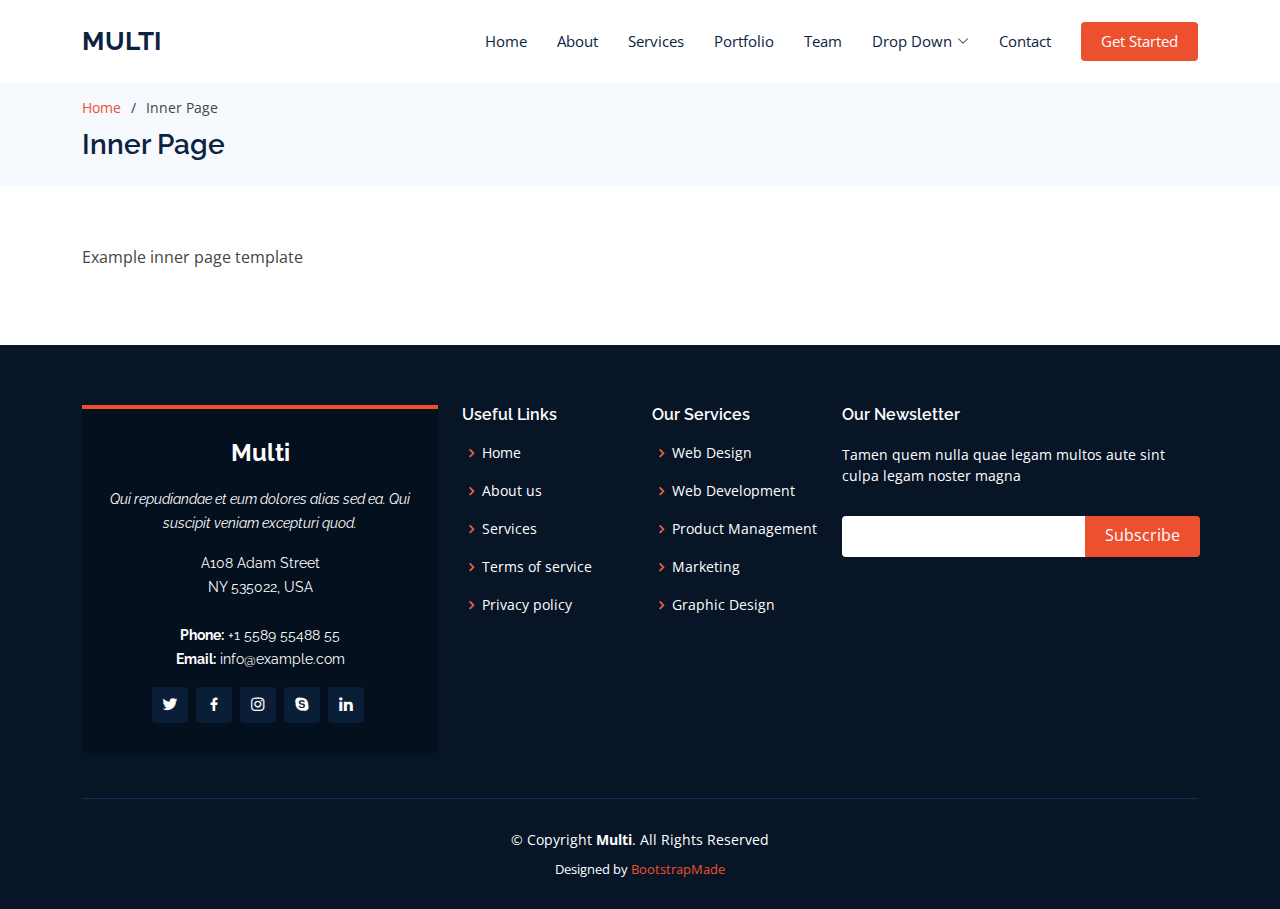
<file: inner-page.html>
<!DOCTYPE html>
<html lang="en">

<head>
  <meta charset="utf-8">
  <meta content="width=device-width, initial-scale=1.0" name="viewport">

  <title>Inner Page - Multi Bootstrap Template</title>
  <meta content="" name="description">
  <meta content="" name="keywords">

  <!-- Favicons -->
  <link href="assets/img/favicon.png" rel="icon">
  <link href="assets/img/apple-touch-icon.png" rel="apple-touch-icon">

  <!-- Google Fonts -->
  <link href="https://fonts.googleapis.com/css?family=Open+Sans:300,300i,400,400i,600,600i,700,700i|Raleway:300,300i,400,400i,500,500i,600,600i,700,700i|Poppins:300,300i,400,400i,500,500i,600,600i,700,700i" rel="stylesheet">

  <!-- Vendor CSS Files -->
  <link href="assets/vendor/animate.css/animate.min.css" rel="stylesheet">
  <link href="assets/vendor/aos/aos.css" rel="stylesheet">
  <link href="assets/vendor/bootstrap/css/bootstrap.min.css" rel="stylesheet">
  <link href="assets/vendor/bootstrap-icons/bootstrap-icons.css" rel="stylesheet">
  <link href="assets/vendor/boxicons/css/boxicons.min.css" rel="stylesheet">
  <link href="assets/vendor/glightbox/css/glightbox.min.css" rel="stylesheet">
  <link href="assets/vendor/remixicon/remixicon.css" rel="stylesheet">
  <link href="assets/vendor/swiper/swiper-bundle.min.css" rel="stylesheet">

  <!-- Template Main CSS File -->
  <link href="assets/css/style.css" rel="stylesheet">

  <!-- =======================================================
  * Template Name: Multi - v4.10.0
  * Template URL: https://bootstrapmade.com/multi-responsive-bootstrap-template/
  * Author: BootstrapMade.com
  * License: https://bootstrapmade.com/license/
  ======================================================== -->
</head>

<body>

  <!-- ======= Header ======= -->
  <header id="header" class="fixed-top">
    <div class="container d-flex align-items-center justify-content-between">

      <h1 class="logo"><a href="index.html">Multi</a></h1>
      <!-- Uncomment below if you prefer to use an image logo -->
      <!-- <a href="index.html" class="logo"><img src="assets/img/logo.png" alt="" class="img-fluid"></a>-->

      <nav id="navbar" class="navbar">
        <ul>
          <li><a class="nav-link scrollto " href="#hero">Home</a></li>
          <li><a class="nav-link scrollto" href="#about">About</a></li>
          <li><a class="nav-link scrollto" href="#services">Services</a></li>
          <li><a class="nav-link scrollto " href="#portfolio">Portfolio</a></li>
          <li><a class="nav-link scrollto" href="#team">Team</a></li>
          <li class="dropdown"><a href="#"><span>Drop Down</span> <i class="bi bi-chevron-down"></i></a>
            <ul>
              <li><a href="#">Drop Down 1</a></li>
              <li class="dropdown"><a href="#"><span>Deep Drop Down</span> <i class="bi bi-chevron-right"></i></a>
                <ul>
                  <li><a href="#">Deep Drop Down 1</a></li>
                  <li><a href="#">Deep Drop Down 2</a></li>
                  <li><a href="#">Deep Drop Down 3</a></li>
                  <li><a href="#">Deep Drop Down 4</a></li>
                  <li><a href="#">Deep Drop Down 5</a></li>
                </ul>
              </li>
              <li><a href="#">Drop Down 2</a></li>
              <li><a href="#">Drop Down 3</a></li>
              <li><a href="#">Drop Down 4</a></li>
            </ul>
          </li>
          <li><a class="nav-link scrollto" href="#contact">Contact</a></li>
          <li><a class="getstarted scrollto" href="#about">Get Started</a></li>
        </ul>
        <i class="bi bi-list mobile-nav-toggle"></i>
      </nav><!-- .navbar -->

    </div>
  </header><!-- End Header -->

  <main id="main">

    <!-- ======= Breadcrumbs ======= -->
    <section id="breadcrumbs" class="breadcrumbs">
      <div class="container">

        <ol>
          <li><a href="index.html">Home</a></li>
          <li>Inner Page</li>
        </ol>
        <h2>Inner Page</h2>

      </div>
    </section><!-- End Breadcrumbs -->

    <section class="inner-page">
      <div class="container">
        <p>
          Example inner page template
        </p>
      </div>
    </section>

  </main><!-- End #main -->

  <!-- ======= Footer ======= -->
  <footer id="footer">
    <div class="footer-top">
      <div class="container">
        <div class="row">

          <div class="col-lg-4 col-md-6">
            <div class="footer-info">
              <h3>Multi</h3>
              <p class="pb-3"><em>Qui repudiandae et eum dolores alias sed ea. Qui suscipit veniam excepturi quod.</em></p>
              <p>
                A108 Adam Street <br>
                NY 535022, USA<br><br>
                <strong>Phone:</strong> +1 5589 55488 55<br>
                <strong>Email:</strong> info@example.com<br>
              </p>
              <div class="social-links mt-3">
                <a href="#" class="twitter"><i class="bx bxl-twitter"></i></a>
                <a href="#" class="facebook"><i class="bx bxl-facebook"></i></a>
                <a href="#" class="instagram"><i class="bx bxl-instagram"></i></a>
                <a href="#" class="google-plus"><i class="bx bxl-skype"></i></a>
                <a href="#" class="linkedin"><i class="bx bxl-linkedin"></i></a>
              </div>
            </div>
          </div>

          <div class="col-lg-2 col-md-6 footer-links">
            <h4>Useful Links</h4>
            <ul>
              <li><i class="bx bx-chevron-right"></i> <a href="#">Home</a></li>
              <li><i class="bx bx-chevron-right"></i> <a href="#">About us</a></li>
              <li><i class="bx bx-chevron-right"></i> <a href="#">Services</a></li>
              <li><i class="bx bx-chevron-right"></i> <a href="#">Terms of service</a></li>
              <li><i class="bx bx-chevron-right"></i> <a href="#">Privacy policy</a></li>
            </ul>
          </div>

          <div class="col-lg-2 col-md-6 footer-links">
            <h4>Our Services</h4>
            <ul>
              <li><i class="bx bx-chevron-right"></i> <a href="#">Web Design</a></li>
              <li><i class="bx bx-chevron-right"></i> <a href="#">Web Development</a></li>
              <li><i class="bx bx-chevron-right"></i> <a href="#">Product Management</a></li>
              <li><i class="bx bx-chevron-right"></i> <a href="#">Marketing</a></li>
              <li><i class="bx bx-chevron-right"></i> <a href="#">Graphic Design</a></li>
            </ul>
          </div>

          <div class="col-lg-4 col-md-6 footer-newsletter">
            <h4>Our Newsletter</h4>
            <p>Tamen quem nulla quae legam multos aute sint culpa legam noster magna</p>
            <form action="" method="post">
              <input type="email" name="email"><input type="submit" value="Subscribe">
            </form>

          </div>

        </div>
      </div>
    </div>

    <div class="container">
      <div class="copyright">
        &copy; Copyright <strong><span>Multi</span></strong>. All Rights Reserved
      </div>
      <div class="credits">
        <!-- All the links in the footer should remain intact. -->
        <!-- You can delete the links only if you purchased the pro version. -->
        <!-- Licensing information: https://bootstrapmade.com/license/ -->
        <!-- Purchase the pro version with working PHP/AJAX contact form: https://bootstrapmade.com/multi-responsive-bootstrap-template/ -->
        Designed by <a href="https://bootstrapmade.com/">BootstrapMade</a>
      </div>
    </div>
  </footer><!-- End Footer -->

  <div id="preloader"></div>
  <a href="#" class="back-to-top d-flex align-items-center justify-content-center"><i class="bi bi-arrow-up-short"></i></a>

  <!-- Vendor JS Files -->
  <script src="assets/vendor/purecounter/purecounter_vanilla.js"></script>
  <script src="assets/vendor/aos/aos.js"></script>
  <script src="assets/vendor/bootstrap/js/bootstrap.bundle.min.js"></script>
  <script src="assets/vendor/glightbox/js/glightbox.min.js"></script>
  <script src="assets/vendor/isotope-layout/isotope.pkgd.min.js"></script>
  <script src="assets/vendor/swiper/swiper-bundle.min.js"></script>
  <script src="assets/vendor/php-email-form/validate.js"></script>

  <!-- Template Main JS File -->
  <script src="assets/js/main.js"></script>

</body>

</html>
</file>
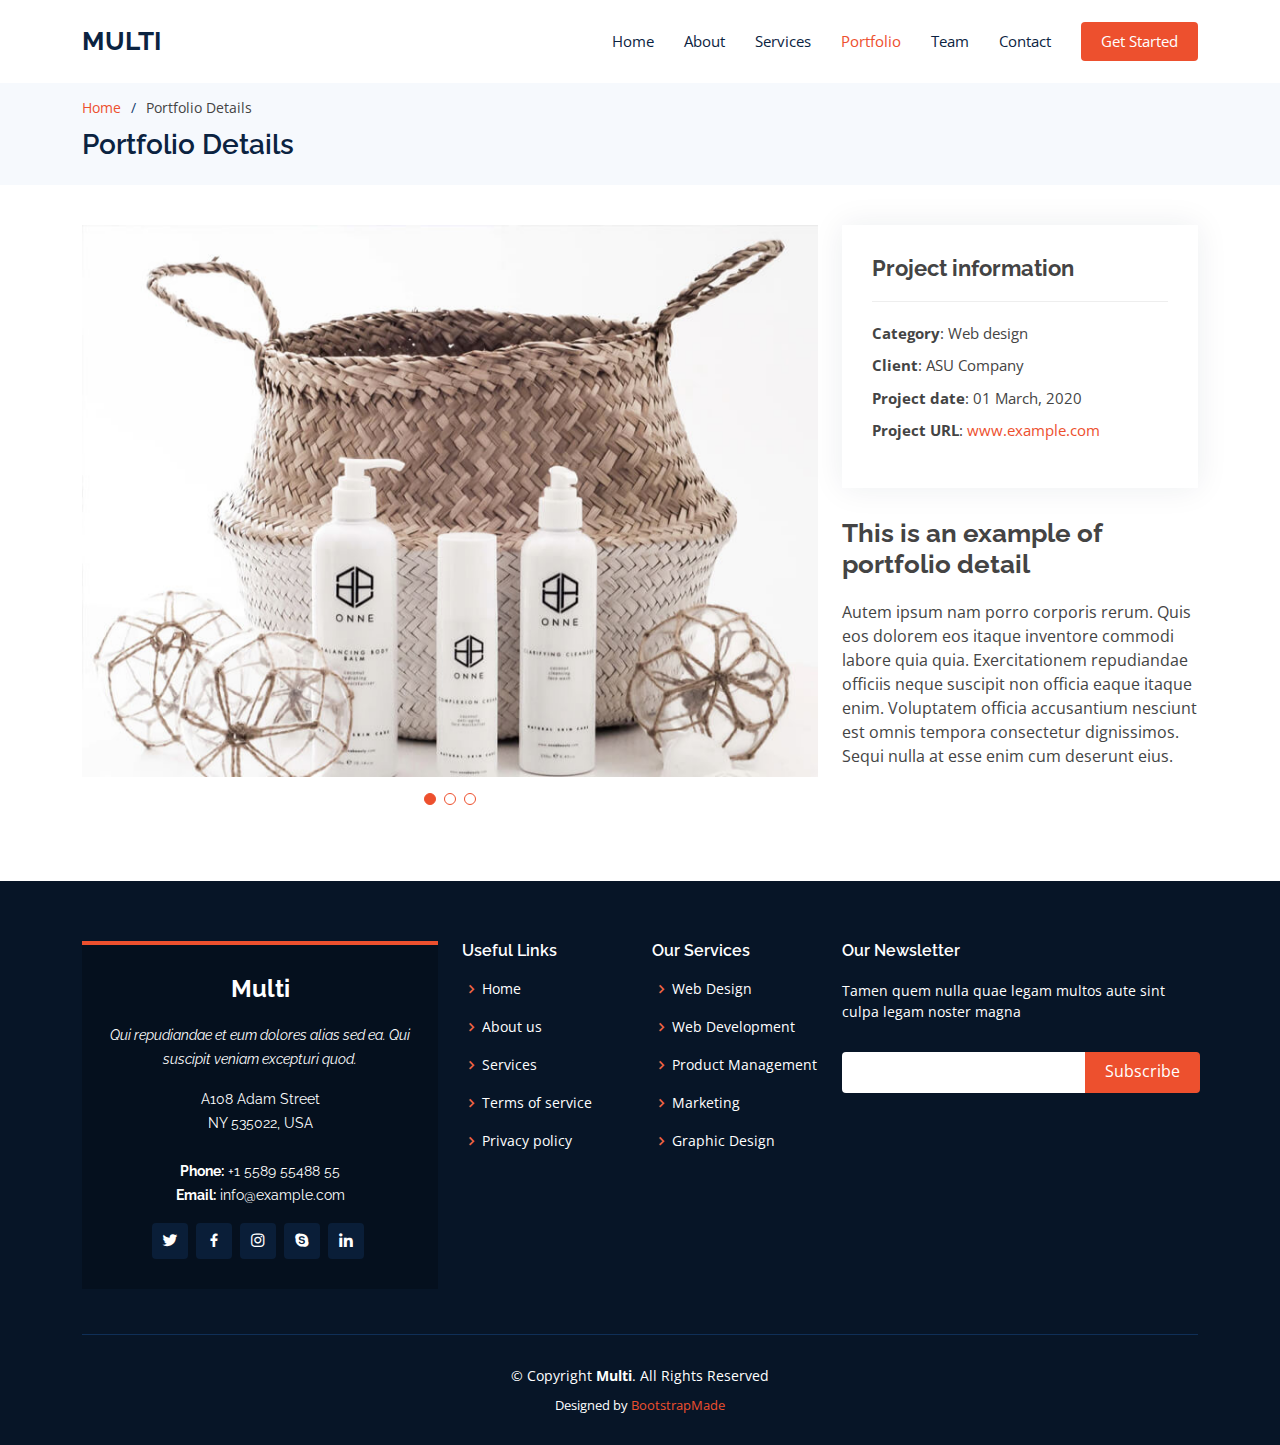
<file: portfolio-details.html>
<!DOCTYPE html>
<html lang="en">

<head>
  <meta charset="utf-8">
  <meta content="width=device-width, initial-scale=1.0" name="viewport">

  <title>Portfolio Details - Multi Bootstrap Template</title>
  <meta content="" name="description">
  <meta content="" name="keywords">

  <!-- Favicons -->
  <link href="assets/img/favicon.png" rel="icon">
  <link href="assets/img/apple-touch-icon.png" rel="apple-touch-icon">

  <!-- Google Fonts -->
  <link href="https://fonts.googleapis.com/css?family=Open+Sans:300,300i,400,400i,600,600i,700,700i|Raleway:300,300i,400,400i,500,500i,600,600i,700,700i|Poppins:300,300i,400,400i,500,500i,600,600i,700,700i" rel="stylesheet">

  <!-- Vendor CSS Files -->
  <link href="assets/vendor/animate.css/animate.min.css" rel="stylesheet">
  <link href="assets/vendor/aos/aos.css" rel="stylesheet">
  <link href="assets/vendor/bootstrap/css/bootstrap.min.css" rel="stylesheet">
  <link href="assets/vendor/bootstrap-icons/bootstrap-icons.css" rel="stylesheet">
  <link href="assets/vendor/boxicons/css/boxicons.min.css" rel="stylesheet">
  <link href="assets/vendor/glightbox/css/glightbox.min.css" rel="stylesheet">
  <link href="assets/vendor/remixicon/remixicon.css" rel="stylesheet">
  <link href="assets/vendor/swiper/swiper-bundle.min.css" rel="stylesheet">

  <!-- Template Main CSS File -->
  <link href="assets/css/style.css" rel="stylesheet">

  <!-- =======================================================
  * Template Name: Multi - v4.10.0
  * Template URL: https://bootstrapmade.com/multi-responsive-bootstrap-template/
  * Author: BootstrapMade.com
  * License: https://bootstrapmade.com/license/
  ======================================================== -->
</head>

<body>

  <!-- ======= Header ======= -->
  <header id="header" class="fixed-top">
    <div class="container d-flex align-items-center justify-content-between">

      <h1 class="logo"><a href="index.html">Multi</a></h1>
      <!-- Uncomment below if you prefer to use an image logo -->
      <!-- <a href="index.html" class="logo"><img src="assets/img/logo.png" alt="" class="img-fluid"></a>-->

      <nav id="navbar" class="navbar">
        <ul>
          <li><a class="nav-link scrollto " href="#hero">Home</a></li>
          <li><a class="nav-link scrollto" href="#about">About</a></li>
          <li><a class="nav-link scrollto" href="#services">Services</a></li>
          <li><a class="nav-link scrollto active" href="#portfolio">Portfolio</a></li>
          <li><a class="nav-link scrollto" href="#team">Team</a></li>
          <li><a class="nav-link scrollto" href="#contact">Contact</a></li>
          <li><a class="getstarted scrollto" href="#about">Get Started</a></li>
        </ul>
        <i class="bi bi-list mobile-nav-toggle"></i>
      </nav><!-- .navbar -->

    </div>
  </header><!-- End Header -->

  <main id="main">

    <!-- ======= Breadcrumbs ======= -->
    <section id="breadcrumbs" class="breadcrumbs">
      <div class="container">

        <ol>
          <li><a href="index.html">Home</a></li>
          <li>Portfolio Details</li>
        </ol>
        <h2>Portfolio Details</h2>

      </div>
    </section><!-- End Breadcrumbs -->

    <!-- ======= Portfolio Details Section ======= -->
    <section id="portfolio-details" class="portfolio-details">
      <div class="container">

        <div class="row gy-4">

          <div class="col-lg-8">
            <div class="portfolio-details-slider swiper">
              <div class="swiper-wrapper align-items-center">

                <div class="swiper-slide">
                  <img src="assets/img/portfolio/portfolio-1.jpg" alt="">
                </div>

                <div class="swiper-slide">
                  <img src="assets/img/portfolio/portfolio-2.jpg" alt="">
                </div>

                <div class="swiper-slide">
                  <img src="assets/img/portfolio/portfolio-3.jpg" alt="">
                </div>

              </div>
              <div class="swiper-pagination"></div>
            </div>
          </div>

          <div class="col-lg-4">
            <div class="portfolio-info">
              <h3>Project information</h3>
              <ul>
                <li><strong>Category</strong>: Web design</li>
                <li><strong>Client</strong>: ASU Company</li>
                <li><strong>Project date</strong>: 01 March, 2020</li>
                <li><strong>Project URL</strong>: <a href="#">www.example.com</a></li>
              </ul>
            </div>
            <div class="portfolio-description">
              <h2>This is an example of portfolio detail</h2>
              <p>
                Autem ipsum nam porro corporis rerum. Quis eos dolorem eos itaque inventore commodi labore quia quia. Exercitationem repudiandae officiis neque suscipit non officia eaque itaque enim. Voluptatem officia accusantium nesciunt est omnis tempora consectetur dignissimos. Sequi nulla at esse enim cum deserunt eius.
              </p>
            </div>
          </div>

        </div>

      </div>
    </section><!-- End Portfolio Details Section -->

  </main><!-- End #main -->

  <!-- ======= Footer ======= -->
  <footer id="footer">
    <div class="footer-top">
      <div class="container">
        <div class="row">

          <div class="col-lg-4 col-md-6">
            <div class="footer-info">
              <h3>Multi</h3>
              <p class="pb-3"><em>Qui repudiandae et eum dolores alias sed ea. Qui suscipit veniam excepturi quod.</em></p>
              <p>
                A108 Adam Street <br>
                NY 535022, USA<br><br>
                <strong>Phone:</strong> +1 5589 55488 55<br>
                <strong>Email:</strong> info@example.com<br>
              </p>
              <div class="social-links mt-3">
                <a href="#" class="twitter"><i class="bx bxl-twitter"></i></a>
                <a href="#" class="facebook"><i class="bx bxl-facebook"></i></a>
                <a href="#" class="instagram"><i class="bx bxl-instagram"></i></a>
                <a href="#" class="google-plus"><i class="bx bxl-skype"></i></a>
                <a href="#" class="linkedin"><i class="bx bxl-linkedin"></i></a>
              </div>
            </div>
          </div>

          <div class="col-lg-2 col-md-6 footer-links">
            <h4>Useful Links</h4>
            <ul>
              <li><i class="bx bx-chevron-right"></i> <a href="#">Home</a></li>
              <li><i class="bx bx-chevron-right"></i> <a href="#">About us</a></li>
              <li><i class="bx bx-chevron-right"></i> <a href="#">Services</a></li>
              <li><i class="bx bx-chevron-right"></i> <a href="#">Terms of service</a></li>
              <li><i class="bx bx-chevron-right"></i> <a href="#">Privacy policy</a></li>
            </ul>
          </div>

          <div class="col-lg-2 col-md-6 footer-links">
            <h4>Our Services</h4>
            <ul>
              <li><i class="bx bx-chevron-right"></i> <a href="#">Web Design</a></li>
              <li><i class="bx bx-chevron-right"></i> <a href="#">Web Development</a></li>
              <li><i class="bx bx-chevron-right"></i> <a href="#">Product Management</a></li>
              <li><i class="bx bx-chevron-right"></i> <a href="#">Marketing</a></li>
              <li><i class="bx bx-chevron-right"></i> <a href="#">Graphic Design</a></li>
            </ul>
          </div>

          <div class="col-lg-4 col-md-6 footer-newsletter">
            <h4>Our Newsletter</h4>
            <p>Tamen quem nulla quae legam multos aute sint culpa legam noster magna</p>
            <form action="" method="post">
              <input type="email" name="email"><input type="submit" value="Subscribe">
            </form>

          </div>

        </div>
      </div>
    </div>

    <div class="container">
      <div class="copyright">
        &copy; Copyright <strong><span>Multi</span></strong>. All Rights Reserved
      </div>
      <div class="credits">
        <!-- All the links in the footer should remain intact. -->
        <!-- You can delete the links only if you purchased the pro version. -->
        <!-- Licensing information: https://bootstrapmade.com/license/ -->
        <!-- Purchase the pro version with working PHP/AJAX contact form: https://bootstrapmade.com/multi-responsive-bootstrap-template/ -->
        Designed by <a href="https://bootstrapmade.com/">BootstrapMade</a>
      </div>
    </div>
  </footer><!-- End Footer -->

  <div id="preloader"></div>
  <a href="#" class="back-to-top d-flex align-items-center justify-content-center"><i class="bi bi-arrow-up-short"></i></a>

  <!-- Vendor JS Files -->
  <script src="assets/vendor/purecounter/purecounter_vanilla.js"></script>
  <script src="assets/vendor/aos/aos.js"></script>
  <script src="assets/vendor/bootstrap/js/bootstrap.bundle.min.js"></script>
  <script src="assets/vendor/glightbox/js/glightbox.min.js"></script>
  <script src="assets/vendor/isotope-layout/isotope.pkgd.min.js"></script>
  <script src="assets/vendor/swiper/swiper-bundle.min.js"></script>
  <script src="assets/vendor/php-email-form/validate.js"></script>

  <!-- Template Main JS File -->
  <script src="assets/js/main.js"></script>

</body>

</html>
</file>
<file: assets/css/style.css>
/**
* Template Name: Multi - v4.10.0
* Template URL: https://bootstrapmade.com/multi-responsive-bootstrap-template/
* Author: BootstrapMade.com
* License: https://bootstrapmade.com/license/
*/

/*--------------------------------------------------------------
# General
--------------------------------------------------------------*/
body {
  font-family: "Open Sans", sans-serif;
  color: #444444;
}

a {
  color: #ed502e;
  text-decoration: none;
}

a:hover {
  color: #f1775d;
  text-decoration: none;
}

h1,
h2,
h3,
h4,
h5,
h6 {
  font-family: "Raleway", sans-serif;
}

/*--------------------------------------------------------------
# Preloader
--------------------------------------------------------------*/
#preloader {
  position: fixed;
  top: 0;
  left: 0;
  right: 0;
  bottom: 0;
  z-index: 9999;
  overflow: hidden;
  background: #fff;
}

#preloader:before {
  content: "";
  position: fixed;
  top: calc(50% - 30px);
  left: calc(50% - 30px);
  border: 6px solid #ed502e;
  border-top-color: white;
  border-radius: 50%;
  width: 60px;
  height: 60px;
  -webkit-animation: animate-preloader 1s linear infinite;
  animation: animate-preloader 1s linear infinite;
}

@-webkit-keyframes animate-preloader {
  0% {
    transform: rotate(0deg);
  }

  100% {
    transform: rotate(360deg);
  }
}

@keyframes animate-preloader {
  0% {
    transform: rotate(0deg);
  }

  100% {
    transform: rotate(360deg);
  }
}

/*--------------------------------------------------------------
# Back to top button
--------------------------------------------------------------*/
.back-to-top {
  position: fixed;
  visibility: hidden;
  opacity: 0;
  right: 15px;
  bottom: 15px;
  z-index: 996;
  background: #ed502e;
  width: 40px;
  height: 40px;
  border-radius: 4px;
  transition: all 0.4s;
}

.back-to-top i {
  font-size: 28px;
  color: #fff;
  line-height: 0;
}

.back-to-top:hover {
  background: #f06f54;
  color: #fff;
}

.back-to-top.active {
  visibility: visible;
  opacity: 1;
}

/*--------------------------------------------------------------
# Header
--------------------------------------------------------------*/
#header {
  background: #fff;
  transition: all 0.5s;
  z-index: 997;
  padding: 20px 0;
}

#header.header-scrolled {
  padding: 12px 0;
  box-shadow: 0px 2px 15px rgba(0, 0, 0, 0.1);
}

#header .logo {
  font-size: 26px;
  margin: 0;
  padding: 0;
  line-height: 1;
  font-weight: 700;
  letter-spacing: 0.5px;
  text-transform: uppercase;
}

#header .logo a {
  color: #0b2341;
}

#header .logo img {
  max-height: 40px;
}

/*--------------------------------------------------------------
# Navigation Menu
--------------------------------------------------------------*/
/**
* Desktop Navigation 
*/
.navbar {
  padding: 0;
}

.navbar ul {
  margin: 0;
  padding: 0;
  display: flex;
  list-style: none;
  align-items: center;
}

.navbar li {
  position: relative;
}

.navbar a,
.navbar a:focus {
  display: flex;
  align-items: center;
  justify-content: space-between;
  padding: 10px 0 10px 30px;
  font-size: 15px;
  color: #0b2341;
  white-space: nowrap;
  transition: 0.3s;
}

.navbar a i,
.navbar a:focus i {
  font-size: 12px;
  line-height: 0;
  margin-left: 5px;
}

.navbar a:hover,
.navbar .active,
.navbar .active:focus,
.navbar li:hover>a {
  color: #ed502e;
}

.navbar .getstarted,
.navbar .getstarted:focus {
  background: #ed502e;
  padding: 8px 20px;
  margin-left: 30px;
  border-radius: 4px;
  color: #fff;
}

.navbar .getstarted:hover,
.navbar .getstarted:focus:hover {
  color: #fff;
  background: #ef6445;
}

.navbar .dropdown ul {
  display: block;
  position: absolute;
  left: 14px;
  top: calc(100% + 30px);
  margin: 0;
  padding: 10px 0;
  z-index: 99;
  opacity: 0;
  visibility: hidden;
  background: #fff;
  box-shadow: 0px 0px 30px rgba(127, 137, 161, 0.25);
  transition: 0.3s;
}

.navbar .dropdown ul li {
  min-width: 200px;
}

.navbar .dropdown ul a {
  padding: 10px 20px;
  text-transform: none;
}

.navbar .dropdown ul a i {
  font-size: 12px;
}

.navbar .dropdown ul a:hover,
.navbar .dropdown ul .active:hover,
.navbar .dropdown ul li:hover>a {
  color: #ed502e;
}

.navbar .dropdown:hover>ul {
  opacity: 1;
  top: 100%;
  visibility: visible;
}

.navbar .dropdown .dropdown ul {
  top: 0;
  left: calc(100% - 30px);
  visibility: hidden;
}

.navbar .dropdown .dropdown:hover>ul {
  opacity: 1;
  top: 0;
  left: 100%;
  visibility: visible;
}

@media (max-width: 1366px) {
  .navbar .dropdown .dropdown ul {
    left: -90%;
  }

  .navbar .dropdown .dropdown:hover>ul {
    left: -100%;
  }
}

/**
* Mobile Navigation 
*/
.mobile-nav-toggle {
  color: #0b2341;
  font-size: 28px;
  cursor: pointer;
  display: none;
  line-height: 0;
  transition: 0.5s;
}

.mobile-nav-toggle.bi-x {
  color: #fff;
}

@media (max-width: 991px) {
  .mobile-nav-toggle {
    display: block;
  }

  .navbar ul {
    display: none;
  }
}

.navbar-mobile {
  position: fixed;
  overflow: hidden;
  top: 0;
  right: 0;
  left: 0;
  bottom: 0;
  background: rgba(4, 12, 21, 0.9);
  transition: 0.3s;
  z-index: 999;
}

.navbar-mobile .mobile-nav-toggle {
  position: absolute;
  top: 15px;
  right: 15px;
}

.navbar-mobile ul {
  display: block;
  position: absolute;
  top: 55px;
  right: 15px;
  bottom: 15px;
  left: 15px;
  padding: 10px 0;
  background-color: #fff;
  overflow-y: auto;
  transition: 0.3s;
}

.navbar-mobile a,
.navbar-mobile a:focus {
  padding: 10px 20px;
  font-size: 15px;
  color: #0b2341;
}

.navbar-mobile a:hover,
.navbar-mobile .active,
.navbar-mobile li:hover>a {
  color: #ed502e;
}

.navbar-mobile .getstarted,
.navbar-mobile .getstarted:focus {
  margin: 15px;
}

.navbar-mobile .dropdown ul {
  position: static;
  display: none;
  margin: 10px 20px;
  padding: 10px 0;
  z-index: 99;
  opacity: 1;
  visibility: visible;
  background: #fff;
  box-shadow: 0px 0px 30px rgba(127, 137, 161, 0.25);
}

.navbar-mobile .dropdown ul li {
  min-width: 200px;
}

.navbar-mobile .dropdown ul a {
  padding: 10px 20px;
}

.navbar-mobile .dropdown ul a i {
  font-size: 12px;
}

.navbar-mobile .dropdown ul a:hover,
.navbar-mobile .dropdown ul .active:hover,
.navbar-mobile .dropdown ul li:hover>a {
  color: #ed502e;
}

.navbar-mobile .dropdown>.dropdown-active {
  display: block;
}

/*--------------------------------------------------------------
# Hero Section
--------------------------------------------------------------*/
#hero {
  width: 100%;
  height: 100vh;
  background-color: rgba(4, 12, 21, 0.8);
  overflow: hidden;
  position: relative;
}

#hero .carousel,
#hero .carousel-inner,
#hero .carousel-item,
#hero .carousel-item::before {
  position: absolute;
  top: 0;
  right: 0;
  left: 0;
  bottom: 0;
}

#hero .carousel-item {
  background-size: cover;
  background-position: top center;
  background-repeat: no-repeat;
}

#hero .carousel-item::before {
  content: "";
  background-color: rgba(4, 12, 21, 0.5);
}

#hero .carousel-container {
  display: flex;
  align-items: center;
  position: absolute;
  bottom: 0;
  top: 82px;
  left: 50px;
  right: 50px;
}

#hero h2 {
  color: #fff;
  margin: 0;
  font-size: 48px;
  font-weight: 700;
}

#hero p {
  -webkit-animation-delay: 0.4s;
  animation-delay: 0.4s;
  color: #fff;
  margin-top: 10px;
}

@media (min-width: 1200px) {
  #hero p {
    width: 50%;
  }
}

#hero .carousel-inner .carousel-item {
  transition-property: opacity;
  background-position: center top;
}

#hero .carousel-inner .carousel-item,
#hero .carousel-inner .active.carousel-item-start,
#hero .carousel-inner .active.carousel-item-end {
  opacity: 0;
}

#hero .carousel-inner .active,
#hero .carousel-inner .carousel-item-next.carousel-item-start,
#hero .carousel-inner .carousel-item-prev.carousel-item-end {
  opacity: 1;
  transition: 0.5s;
}

#hero .carousel-inner .carousel-item-next,
#hero .carousel-inner .carousel-item-prev,
#hero .carousel-inner .active.carousel-item-start,
#hero .carousel-inner .active.carousel-item-end {
  left: 0;
  transform: translate3d(0, 0, 0);
}

#hero .carousel-control-next-icon,
#hero .carousel-control-prev-icon {
  background: none;
  font-size: 30px;
  line-height: 0;
  width: auto;
  height: auto;
  background: rgba(255, 255, 255, 0.2);
  border-radius: 50px;
  transition: 0.3s;
  color: rgba(255, 255, 255, 0.5);
  width: 54px;
  height: 54px;
  display: flex;
  align-items: center;
  justify-content: center;
}

#hero .carousel-control-next-icon:hover,
#hero .carousel-control-prev-icon:hover {
  background: rgba(255, 255, 255, 0.3);
  color: rgba(255, 255, 255, 0.8);
}

#hero .carousel-indicators li {
  cursor: pointer;
  background: #fff;
  overflow: hidden;
  border: 0;
  width: 12px;
  height: 12px;
  border-radius: 50px;
  opacity: 0.6;
  transition: 0.3s;
}

#hero .carousel-indicators li.active {
  opacity: 1;
  background: #ed502e;
}

#hero .btn-get-started {
  font-family: "Raleway", sans-serif;
  font-weight: 500;
  font-size: 14px;
  letter-spacing: 1px;
  display: inline-block;
  padding: 14px 32px;
  border-radius: 4px;
  transition: 0.5s;
  line-height: 1;
  color: #fff;
  -webkit-animation-delay: 0.8s;
  animation-delay: 0.8s;
  background: #ed502e;
  margin-top: 15px;
}

#hero .btn-get-started:hover {
  background: #ef6445;
}

@media (max-width: 992px) {
  #hero {
    height: 100vh;
  }

  #hero .carousel-container {
    text-align: center;
    top: 74px;
  }
}

@media (max-width: 768px) {
  #hero h2 {
    font-size: 30px;
  }
}

@media (min-width: 1024px) {

  #hero .carousel-control-prev,
  #hero .carousel-control-next {
    width: 5%;
  }
}

@media (max-height: 500px) {
  #hero {
    height: 120vh;
  }
}

/*--------------------------------------------------------------
# Sections General
--------------------------------------------------------------*/
section {
  padding: 60px 0;
}

.section-bg {
  background-color: #f6f9fd;
}

.section-title {
  padding-bottom: 40px;
}

.section-title h2 {
  font-size: 14px;
  font-weight: 500;
  padding: 0;
  line-height: 1px;
  margin: 0 0 5px 0;
  letter-spacing: 2px;
  text-transform: uppercase;
  color: #aaaaaa;
  font-family: "Poppins", sans-serif;
}

.section-title h2::after {
  content: "";
  width: 120px;
  height: 1px;
  display: inline-block;
  background: #f38b74;
  margin: 4px 10px;
}

.section-title p {
  margin: 0;
  margin: 0;
  font-size: 36px;
  font-weight: 700;
  text-transform: uppercase;
  font-family: "Poppins", sans-serif;
  color: #0f2f57;
}

/*--------------------------------------------------------------
# About
--------------------------------------------------------------*/
.about .content h3 {
  font-weight: 600;
  font-size: 26px;
}

.about .content ul {
  list-style: none;
  padding: 0;
}

.about .content ul li {
  padding-left: 28px;
  position: relative;
}

.about .content ul li+li {
  margin-top: 10px;
}

.about .content ul i {
  position: absolute;
  left: 0;
  top: 2px;
  font-size: 20px;
  color: #ed502e;
  line-height: 1;
}

.about .content p:last-child {
  margin-bottom: 0;
}

.about .content .btn-learn-more {
  font-family: "Raleway", sans-serif;
  font-weight: 600;
  font-size: 14px;
  letter-spacing: 1px;
  display: inline-block;
  padding: 12px 32px;
  border-radius: 5px;
  transition: 0.3s;
  line-height: 1;
  color: #ed502e;
  -webkit-animation-delay: 0.8s;
  animation-delay: 0.8s;
  margin-top: 6px;
  border: 2px solid #ed502e;
}

.about .content .btn-learn-more:hover {
  background: #ed502e;
  color: #fff;
  text-decoration: none;
}

/*--------------------------------------------------------------
# Counts
--------------------------------------------------------------*/
.counts {
  padding-top: 0;
}

.counts .count-box {
  box-shadow: -10px -5px 40px 0 rgba(0, 0, 0, 0.1);
  padding: 30px;
  width: 100%;
}

.counts .count-box i {
  display: block;
  font-size: 30px;
  color: #ed502e;
  float: left;
}

.counts .count-box span {
  font-size: 42px;
  line-height: 24px;
  display: block;
  font-weight: 700;
  color: #0b2341;
  margin-left: 50px;
}

.counts .count-box p {
  padding: 30px 0 0 0;
  margin: 0;
  font-family: "Raleway", sans-serif;
  font-size: 14px;
}

.counts .count-box a {
  font-weight: 600;
  display: block;
  margin-top: 20px;
  color: #164682;
  font-size: 15px;
  font-family: "Poppins", sans-serif;
  transition: ease-in-out 0.3s;
}

.counts .count-box a:hover {
  color: #2169c4;
}

/*--------------------------------------------------------------
# Why Us
--------------------------------------------------------------*/
.why-us {
  padding: 0;
}

.why-us .content {
  padding: 60px 100px 0 100px;
}

.why-us .content h3 {
  font-weight: 400;
  font-size: 34px;
  color: #123a6d;
}

.why-us .content h4 {
  font-size: 20px;
  font-weight: 700;
  margin-top: 5px;
}

.why-us .content p {
  font-size: 15px;
  color: #848484;
}

.why-us .video-box {
  background-size: cover;
  background-repeat: no-repeat;
  background-position: center center;
  min-height: 400px;
  position: relative;
}

.why-us .accordion-list {
  padding: 0 100px 60px 100px;
}

.why-us .accordion-list ul {
  padding: 0;
  list-style: none;
}

.why-us .accordion-list li+li {
  margin-top: 15px;
}

.why-us .accordion-list li {
  padding: 20px;
  background: #fff;
  border-radius: 4px;
}

.why-us .accordion-list a {
  display: block;
  position: relative;
  font-family: "Poppins", sans-serif;
  font-size: 16px;
  line-height: 24px;
  font-weight: 500;
  padding-right: 30px;
  outline: none;
  color: #0b2341;
  cursor: pointer;
}

.why-us .accordion-list span {
  color: #ed502e;
  font-weight: 600;
  font-size: 18px;
  padding-right: 10px;
}

.why-us .accordion-list i {
  font-size: 24px;
  position: absolute;
  right: 0;
  top: 0;
}

.why-us .accordion-list p {
  margin-bottom: 0;
  padding: 10px 0 0 0;
}

.why-us .accordion-list .icon-show {
  display: none;
}

.why-us .accordion-list a.collapsed {
  color: #0b2341;
}

.why-us .accordion-list a.collapsed:hover {
  color: #ed502e;
}

.why-us .accordion-list a.collapsed .icon-show {
  display: inline-block;
}

.why-us .accordion-list a.collapsed .icon-close {
  display: none;
}

.why-us .play-btn {
  width: 94px;
  height: 94px;
  background: radial-gradient(#ed502e 50%, rgba(237, 80, 46, 0.4) 52%);
  border-radius: 50%;
  display: block;
  position: absolute;
  left: calc(50% - 47px);
  top: calc(50% - 47px);
  overflow: hidden;
}

.why-us .play-btn::after {
  content: "";
  position: absolute;
  left: 50%;
  top: 50%;
  transform: translateX(-40%) translateY(-50%);
  width: 0;
  height: 0;
  border-top: 10px solid transparent;
  border-bottom: 10px solid transparent;
  border-left: 15px solid #fff;
  z-index: 100;
  transition: all 400ms cubic-bezier(0.55, 0.055, 0.675, 0.19);
}

.why-us .play-btn::before {
  content: "";
  position: absolute;
  width: 120px;
  height: 120px;
  -webkit-animation-delay: 0s;
  animation-delay: 0s;
  -webkit-animation: pulsate-btn 2s;
  animation: pulsate-btn 2s;
  -webkit-animation-direction: forwards;
  animation-direction: forwards;
  -webkit-animation-iteration-count: infinite;
  animation-iteration-count: infinite;
  -webkit-animation-timing-function: steps;
  animation-timing-function: steps;
  opacity: 1;
  border-radius: 50%;
  border: 5px solid rgba(237, 80, 46, 0.7);
  top: -15%;
  left: -15%;
  background: rgba(198, 16, 0, 0);
}

.why-us .play-btn:hover::after {
  border-left: 15px solid #ed502e;
  transform: scale(20);
}

.why-us .play-btn:hover::before {
  content: "";
  position: absolute;
  left: 50%;
  top: 50%;
  transform: translateX(-40%) translateY(-50%);
  width: 0;
  height: 0;
  border: none;
  border-top: 10px solid transparent;
  border-bottom: 10px solid transparent;
  border-left: 15px solid #fff;
  z-index: 200;
  -webkit-animation: none;
  animation: none;
  border-radius: 0;
}

@media (max-width: 1024px) {

  .why-us .content,
  .why-us .accordion-list {
    padding-left: 0;
    padding-right: 0;
  }
}

@media (max-width: 992px) {
  .why-us .content {
    padding-top: 30px;
  }

  .why-us .accordion-list {
    padding-bottom: 30px;
  }
}

@-webkit-keyframes pulsate-btn {
  0% {
    transform: scale(0.6, 0.6);
    opacity: 1;
  }

  100% {
    transform: scale(1, 1);
    opacity: 0;
  }
}

@keyframes pulsate-btn {
  0% {
    transform: scale(0.6, 0.6);
    opacity: 1;
  }

  100% {
    transform: scale(1, 1);
    opacity: 0;
  }
}

/*--------------------------------------------------------------
# Services
--------------------------------------------------------------*/


.services .icon-box {
  text-align: center;
  background: #fefefe;
  box-shadow: 0px 5px 90px 0px rgba(110, 123, 131, 0.1);
  padding: 80px 20px;
  transition: all ease-in-out 0.6s;
}

.services .icon-box .icon {
  margin: 0 auto;
  width: 64px;
  height: 64px;
  background: #ed502e;
  border-radius: 5px;
  transition: all 0.3s ease-out 0s;
  display: flex;
  align-items: center;
  justify-content: center;
  margin-bottom: 20px;
  transform-style: preserve-3d;
  position: relative;
  z-index: 2;
}

.services .icon-box .icon i {
  color: #fff;
  font-size: 28px;
}

.services .icon-box .icon::before {
  position: absolute;
  content: "";
  left: -8px;
  top: -8px;
  height: 100%;
  width: 100%;
  background: #f9c6bb;
  border-radius: 5px;
  transition: all 0.3s ease-out 0s;
  transform: translateZ(-1px);
  z-index: 1;
}

.services .icon-box h4 {
  font-weight: 700;
  margin-bottom: 15px;
  font-size: 24px;
}

.services .icon-box h4 a {
  color: #0b2341;
}

.services .icon-box p {
  line-height: 24px;
  font-size: 14px;
  margin-bottom: 0;
}

.services .icon-box:hover {
  background: #ed502e;
  border-color: #ed502e;
}

.services .icon-box:hover .icon {
  background: #fff;
}

.services .icon-box:hover .icon i {
  color: #ed502e;
}

.services .icon-box:hover .icon::before {
  background: #f1775d;
}

.services .icon-box:hover h4 a,
.services .icon-box:hover p {
  color: #fff;
}

/*--------------------------------------------------------------
# Testimonials
--------------------------------------------------------------*/
.testimonials .testimonial-wrap {
  padding-left: 50px;
}

.testimonials .testimonials-carousel,
.testimonials .testimonials-slider {
  overflow: hidden;
}

.testimonials .testimonial-item {
  box-sizing: content-box;
  padding: 30px 30px 30px 60px;
  margin: 30px 15px;
  min-height: 200px;
  box-shadow: 0px 0px 20px 0px rgba(11, 35, 65, 0.1);
  position: relative;
  background: #fff;
}

.testimonials .testimonial-item .testimonial-img {
  width: 90px;
  border-radius: 10px;
  border: 6px solid #fff;
  position: absolute;
  left: -45px;
}

.testimonials .testimonial-item h3 {
  font-size: 18px;
  font-weight: bold;
  margin: 10px 0 5px 0;
  color: #111;
}

.testimonials .testimonial-item h4 {
  font-size: 14px;
  color: #999;
  margin: 0;
}

.testimonials .testimonial-item .quote-icon-left,
.testimonials .testimonial-item .quote-icon-right {
  color: #fdedea;
  font-size: 26px;
}

.testimonials .testimonial-item .quote-icon-left {
  display: inline-block;
  left: -5px;
  position: relative;
}

.testimonials .testimonial-item .quote-icon-right {
  display: inline-block;
  right: -5px;
  position: relative;
  top: 10px;
}

.testimonials .testimonial-item p {
  font-style: italic;
  margin: 15px auto 15px auto;
}

.testimonials .swiper-pagination {
  margin-top: 20px;
  position: relative;
}

.testimonials .swiper-pagination .swiper-pagination-bullet {
  width: 12px;
  height: 12px;
  background-color: #fff;
  opacity: 1;
  border: 1px solid #ed502e;
}

.testimonials .swiper-pagination .swiper-pagination-bullet-active {
  background-color: #ed502e;
}

/*--------------------------------------------------------------
# Cta
--------------------------------------------------------------*/
.cta {
  padding: 80px 0;
  background: #0b2341;
}

.cta h3 {
  color: #fff;
  font-size: 28px;
  font-weight: 700;
}

.cta p {
  color: #fff;
}

.cta .cta-btn {
  font-family: "Raleway", sans-serif;
  font-weight: 600;
  font-size: 14px;
  letter-spacing: 1px;
  display: inline-block;
  padding: 10px 35px;
  border-radius: 4px;
  transition: 0.5s;
  margin-top: 10px;
  border: 2px solid #ed502e;
  color: #fff;
}

.cta .cta-btn:hover {
  background: #ed502e;
  border: 2px solid #ed502e;
}

/*--------------------------------------------------------------
# Portfolio
--------------------------------------------------------------*/
.portfolio #portfolio-flters {
  padding: 0;
  margin: 0 auto 25px auto;
  list-style: none;
  text-align: center;
  border-radius: 50px;
}

.portfolio #portfolio-flters li {
  cursor: pointer;
  display: inline-block;
  padding: 10px 15px;
  font-size: 14px;
  font-weight: 600;
  line-height: 1;
  text-transform: uppercase;
  color: #0b2341;
  margin-bottom: 5px;
  transition: all 0.3s ease-in-out;
}

.portfolio #portfolio-flters li:hover,
.portfolio #portfolio-flters li.filter-active {
  color: #ed502e;
}

.portfolio #portfolio-flters li:last-child {
  margin-right: 0;
}

.portfolio .portfolio-item {
  margin-bottom: 30px;
}

.portfolio .portfolio-item .portfolio-info {
  opacity: 0;
  position: absolute;
  left: 30px;
  right: 30px;
  bottom: 0;
  z-index: 3;
  transition: all ease-in-out 0.3s;
  background: rgba(255, 255, 255, 0.9);
  padding: 15px;
}

.portfolio .portfolio-item .portfolio-info h4 {
  font-size: 18px;
  color: #fff;
  font-weight: 600;
  color: #0b2341;
}

.portfolio .portfolio-item .portfolio-info p {
  color: #1a5298;
  font-size: 14px;
  margin-bottom: 0;
}

.portfolio .portfolio-item .portfolio-info .preview-link,
.portfolio .portfolio-item .portfolio-info .details-link {
  position: absolute;
  right: 40px;
  font-size: 24px;
  top: calc(50% - 18px);
  color: #123a6d;
}

.portfolio .portfolio-item .portfolio-info .preview-link:hover,
.portfolio .portfolio-item .portfolio-info .details-link:hover {
  color: #ed502e;
}

.portfolio .portfolio-item .portfolio-info .details-link {
  right: 10px;
}

.portfolio .portfolio-item .portfolio-links {
  opacity: 0;
  left: 0;
  right: 0;
  text-align: center;
  z-index: 3;
  position: absolute;
  transition: all ease-in-out 0.3s;
}

.portfolio .portfolio-item .portfolio-links a {
  color: #fff;
  margin: 0 2px;
  font-size: 28px;
  display: inline-block;
  transition: 0.3s;
}

.portfolio .portfolio-item .portfolio-links a:hover {
  color: #f59f8c;
}

.portfolio .portfolio-item:hover .portfolio-info {
  opacity: 1;
  bottom: 20px;
}

/*--------------------------------------------------------------
# Portfolio Details
--------------------------------------------------------------*/
.portfolio-details {
  padding-top: 40px;
}

.portfolio-details .portfolio-details-slider img {
  width: 100%;
}

.portfolio-details .portfolio-details-slider .swiper-pagination {
  margin-top: 20px;
  position: relative;
}

.portfolio-details .portfolio-details-slider .swiper-pagination .swiper-pagination-bullet {
  width: 12px;
  height: 12px;
  background-color: #fff;
  opacity: 1;
  border: 1px solid #ed502e;
}

.portfolio-details .portfolio-details-slider .swiper-pagination .swiper-pagination-bullet-active {
  background-color: #ed502e;
}

.portfolio-details .portfolio-info {
  padding: 30px;
  box-shadow: 0px 0 30px rgba(11, 35, 65, 0.08);
}

.portfolio-details .portfolio-info h3 {
  font-size: 22px;
  font-weight: 700;
  margin-bottom: 20px;
  padding-bottom: 20px;
  border-bottom: 1px solid #eee;
}

.portfolio-details .portfolio-info ul {
  list-style: none;
  padding: 0;
  font-size: 15px;
}

.portfolio-details .portfolio-info ul li+li {
  margin-top: 10px;
}

.portfolio-details .portfolio-description {
  padding-top: 30px;
}

.portfolio-details .portfolio-description h2 {
  font-size: 26px;
  font-weight: 700;
  margin-bottom: 20px;
}

.portfolio-details .portfolio-description p {
  padding: 0;
}

/*--------------------------------------------------------------
# Team
--------------------------------------------------------------*/
.team .member {
  text-align: center;
  margin-bottom: 20px;
  background: #343a40;
  position: relative;
  overflow: hidden;
}

.team .member .member-info {
  opacity: 0;
  position: absolute;
  bottom: 0;
  top: 0;
  left: 0;
  right: 0;
  transition: 0.2s;
}

.team .member .member-info-content {
  position: absolute;
  left: 50px;
  right: 0;
  bottom: 0;
  transition: bottom 0.4s;
}

.team .member .member-info-content h4 {
  font-weight: 700;
  margin-bottom: 2px;
  font-size: 18px;
  color: #fff;
}

.team .member .member-info-content span {
  font-style: italic;
  display: block;
  font-size: 13px;
  color: #fff;
}

.team .member .social {
  position: absolute;
  left: -50px;
  top: 0;
  bottom: 0;
  width: 50px;
  transition: left ease-in-out 0.3s;
  background: rgba(11, 35, 65, 0.5);
  text-align: center;
}

.team .member .social a {
  transition: color 0.3s;
  display: block;
  color: #fff;
  margin-top: 15px;
}

.team .member .social a:hover {
  color: #ed502e;
}

.team .member .social i {
  font-size: 18px;
  margin: 0 2px;
}

.team .member:hover .member-info {
  background: linear-gradient(0deg, rgba(11, 35, 65, 0.9) 0%, rgba(11, 35, 65, 0.8) 20%, rgba(0, 212, 255, 0) 100%);
  opacity: 1;
  transition: 0.4s;
}

.team .member:hover .member-info-content {
  bottom: 30px;
  transition: bottom 0.4s;
}

.team .member:hover .social {
  left: 0;
  transition: left ease-in-out 0.3s;
}

/*--------------------------------------------------------------
# Pricing
--------------------------------------------------------------*/
.pricing .row {
  padding-top: 40px;
}

.pricing .box {
  padding: 80px 40px;
  margin-bottom: 30px;
  box-shadow: 0px 5px 90px 0px rgba(110, 123, 131, 0.1);
  background: #fff;
  text-align: center;
}

.pricing h3 {
  font-weight: 300;
  margin-bottom: 15px;
  font-size: 28px;
}

.pricing h4 {
  font-size: 46px;
  color: #0b2341;
  font-weight: 400;
  font-family: "Open Sans", sans-serif;
  margin-bottom: 25px;
}

.pricing h4 span {
  color: #bababa;
  font-size: 18px;
  display: block;
}

.pricing ul {
  padding: 0;
  list-style: none;
  color: #999;
  text-align: left;
  line-height: 20px;
}

.pricing ul li {
  padding-bottom: 12px;
}

.pricing ul i {
  color: #ed502e;
  font-size: 18px;
  padding-right: 4px;
}

.pricing ul .na {
  color: #ccc;
}

.pricing ul .na i {
  color: #ccc;
}

.pricing ul .na span {
  text-decoration: line-through;
}

.pricing .get-started-btn {
  display: inline-block;
  padding: 10px 40px 11px 40px;
  border-radius: 4px;
  color: #0b2341;
  transition: none;
  font-size: 14px;
  font-weight: 600;
  transition: 0.3s;
  border: 2px solid #0b2341;
  background: #fff;
}

.pricing .get-started-btn:hover {
  background: #0b2341;
  color: #fff;
}

.pricing .featured {
  z-index: 10;
  padding: 100px 40px;
  border: 4px solid #ed502e;
}

.pricing .featured .get-started-btn {
  background: #ed502e;
  color: #fff;
  border-color: #ed502e;
}

.pricing .featured .get-started-btn:hover {
  background: #ef6445;
}

@media (max-width: 992px) {
  .pricing .box {
    max-width: 60%;
    margin: 0 auto 30px auto;
  }
}

@media (max-width: 767px) {
  .pricing .box {
    max-width: 80%;
    margin: 0 auto 30px auto;
  }
}

@media (max-width: 420px) {
  .pricing .box {
    max-width: 100%;
    margin: 0 auto 30px auto;
  }
}

/*--------------------------------------------------------------
# Frequently Asked Questions
--------------------------------------------------------------*/
.faq .faq-item {
  margin: 20px 0;
  padding: 20px 0;
  border-bottom: 1px solid #e9f1fb;
}

.faq .faq-item i {
  color: #669ee5;
  font-size: 20px;
  float: left;
  line-height: 0;
  padding: 13px 0 0 0;
  margin: 0;
}

.faq .faq-item h4 {
  font-size: 16px;
  line-height: 26px;
  font-weight: 500;
  margin: 0 0 10px 28px;
  font-family: "Poppins", sans-serif;
}

.faq .faq-item p {
  font-size: 15px;
}

/*--------------------------------------------------------------
# Contact
--------------------------------------------------------------*/
.contact .info-box {
  color: #0b2341;
  text-align: center;
  box-shadow: 0 0 30px rgba(214, 215, 216, 0.6);
  padding: 20px 0 30px 0;
  background: #fff;
}

.contact .info-box i {
  font-size: 32px;
  color: #ed502e;
  border-radius: 50%;
  padding: 8px;
  border: 2px dotted #fbdad2;
}

.contact .info-box h3 {
  font-size: 20px;
  color: #777777;
  font-weight: 700;
  margin: 10px 0;
}

.contact .info-box p {
  padding: 0;
  line-height: 24px;
  font-size: 14px;
  margin-bottom: 0;
}

.contact .php-email-form {
  box-shadow: 0 0 30px rgba(214, 215, 216, 0.6);
  padding: 30px;
  background: #fff;
}

.contact .php-email-form .error-message {
  display: none;
  color: #fff;
  background: #ed3c0d;
  text-align: left;
  padding: 15px;
  font-weight: 600;
}

.contact .php-email-form .error-message br+br {
  margin-top: 25px;
}

.contact .php-email-form .sent-message {
  display: none;
  color: #fff;
  background: #18d26e;
  text-align: center;
  padding: 15px;
  font-weight: 600;
}

.contact .php-email-form .loading {
  display: none;
  background: #fff;
  text-align: center;
  padding: 15px;
}

.contact .php-email-form .loading:before {
  content: "";
  display: inline-block;
  border-radius: 50%;
  width: 24px;
  height: 24px;
  margin: 0 10px -6px 0;
  border: 3px solid #18d26e;
  border-top-color: #eee;
  -webkit-animation: animate-loading 1s linear infinite;
  animation: animate-loading 1s linear infinite;
}

.contact .php-email-form input,
.contact .php-email-form textarea {
  border-radius: 0;
  box-shadow: none;
  font-size: 14px;
  border-radius: 4px;
}

.contact .php-email-form input:focus,
.contact .php-email-form textarea:focus {
  border-color: #ed502e;
}

.contact .php-email-form input {
  padding: 10px 15px;
}

.contact .php-email-form textarea {
  padding: 12px 15px;
}

.contact .php-email-form button[type=submit] {
  background: #ed502e;
  border: 0;
  padding: 10px 30px;
  border-radius: 4px;
  color: #fff;
  transition: 0.4s;
}

.contact .php-email-form button[type=submit]:hover {
  background: #ef6445;
}

@-webkit-keyframes animate-loading {
  0% {
    transform: rotate(0deg);
  }

  100% {
    transform: rotate(360deg);
  }
}

@keyframes animate-loading {
  0% {
    transform: rotate(0deg);
  }

  100% {
    transform: rotate(360deg);
  }
}

/*--------------------------------------------------------------
# Breadcrumbs
--------------------------------------------------------------*/
.breadcrumbs {
  padding: 15px 0;
  background: #f6f9fd;
  min-height: 40px;
  margin-top: 82px;
}

@media (max-width: 992px) {
  .breadcrumbs {
    margin-top: 74px;
  }
}

.breadcrumbs h2 {
  font-size: 28px;
  font-weight: 600;
  color: #0b2341;
}

.breadcrumbs ol {
  display: flex;
  flex-wrap: wrap;
  list-style: none;
  padding: 0 0 10px 0;
  margin: 0;
  font-size: 14px;
}

.breadcrumbs ol li+li {
  padding-left: 10px;
}

.breadcrumbs ol li+li::before {
  display: inline-block;
  padding-right: 10px;
  color: #123a6d;
  content: "/";
}

/*--------------------------------------------------------------
# Footer
--------------------------------------------------------------*/
#footer {
  background: #071527;
  padding: 0 0 30px 0;
  color: #fff;
  font-size: 14px;
}

#footer .footer-top {
  padding: 60px 0 30px 0;
}

#footer .footer-top .footer-info {
  margin-bottom: 15px;
  background: #05101e;
  border-top: 4px solid #ed502e;
  text-align: center;
  padding: 30px 20px;
}

#footer .footer-top .footer-info h3 {
  font-size: 24px;
  margin: 0 0 20px 0;
  padding: 2px 0 2px 0;
  line-height: 1;
  font-weight: 700;
}

#footer .footer-top .footer-info p {
  font-size: 14px;
  line-height: 24px;
  margin-bottom: 0;
  font-family: "Raleway", sans-serif;
}

#footer .footer-top .social-links a {
  font-size: 18px;
  display: inline-block;
  color: #fff;
  line-height: 1;
  padding: 8px 0;
  margin-right: 4px;
  border-radius: 4px;
  text-align: center;
  width: 36px;
  height: 36px;
  transition: 0.3s;
  background: #0a1e38;
}

#footer .footer-top .social-links a:hover {
  color: #fff;
  background: #ed502e;
  text-decoration: none;
}

#footer .footer-top h4 {
  font-size: 16px;
  font-weight: 600;
  color: #fff;
  position: relative;
  padding-bottom: 12px;
}

#footer .footer-top .footer-links {
  margin-bottom: 30px;
}

#footer .footer-top .footer-links ul {
  list-style: none;
  padding: 0;
  margin: 0;
}

#footer .footer-top .footer-links ul i {
  padding-right: 2px;
  color: #ef6445;
  font-size: 18px;
  line-height: 1;
}

#footer .footer-top .footer-links ul li {
  padding: 10px 0;
  display: flex;
  align-items: center;
}

#footer .footer-top .footer-links ul li:first-child {
  padding-top: 0;
}

#footer .footer-top .footer-links ul a {
  color: #fff;
  transition: 0.3s;
  display: inline-block;
  line-height: 1;
}

#footer .footer-top .footer-links ul a:hover {
  color: #ef6445;
}

#footer .footer-top .footer-newsletter form {
  margin-top: 30px;
  background: #fff;
  padding: 6px 10px;
  position: relative;
  border-radius: 4px;
}

#footer .footer-top .footer-newsletter form input[type=email] {
  border: 0;
  padding: 4px;
  width: calc(100% - 110px);
}

#footer .footer-top .footer-newsletter form input[type=submit] {
  position: absolute;
  top: 0;
  right: -2px;
  bottom: 0;
  border: 0;
  background: none;
  font-size: 16px;
  padding: 0 20px 2px 20px;
  background: #ed502e;
  color: #fff;
  transition: 0.3s;
  border-radius: 0 4px 4px 0;
}

#footer .footer-top .footer-newsletter form input[type=submit]:hover {
  background: #ef6445;
}

#footer .copyright {
  border-top: 1px solid #0f2f57;
  text-align: center;
  padding-top: 30px;
}

#footer .credits {
  padding-top: 10px;
  text-align: center;
  font-size: 13px;
  color: #fff;
}

@media (max-width: 575px) {
  #footer .footer-top .footer-info {
    margin: -20px 0 30px 0;
  }
}
</file>
